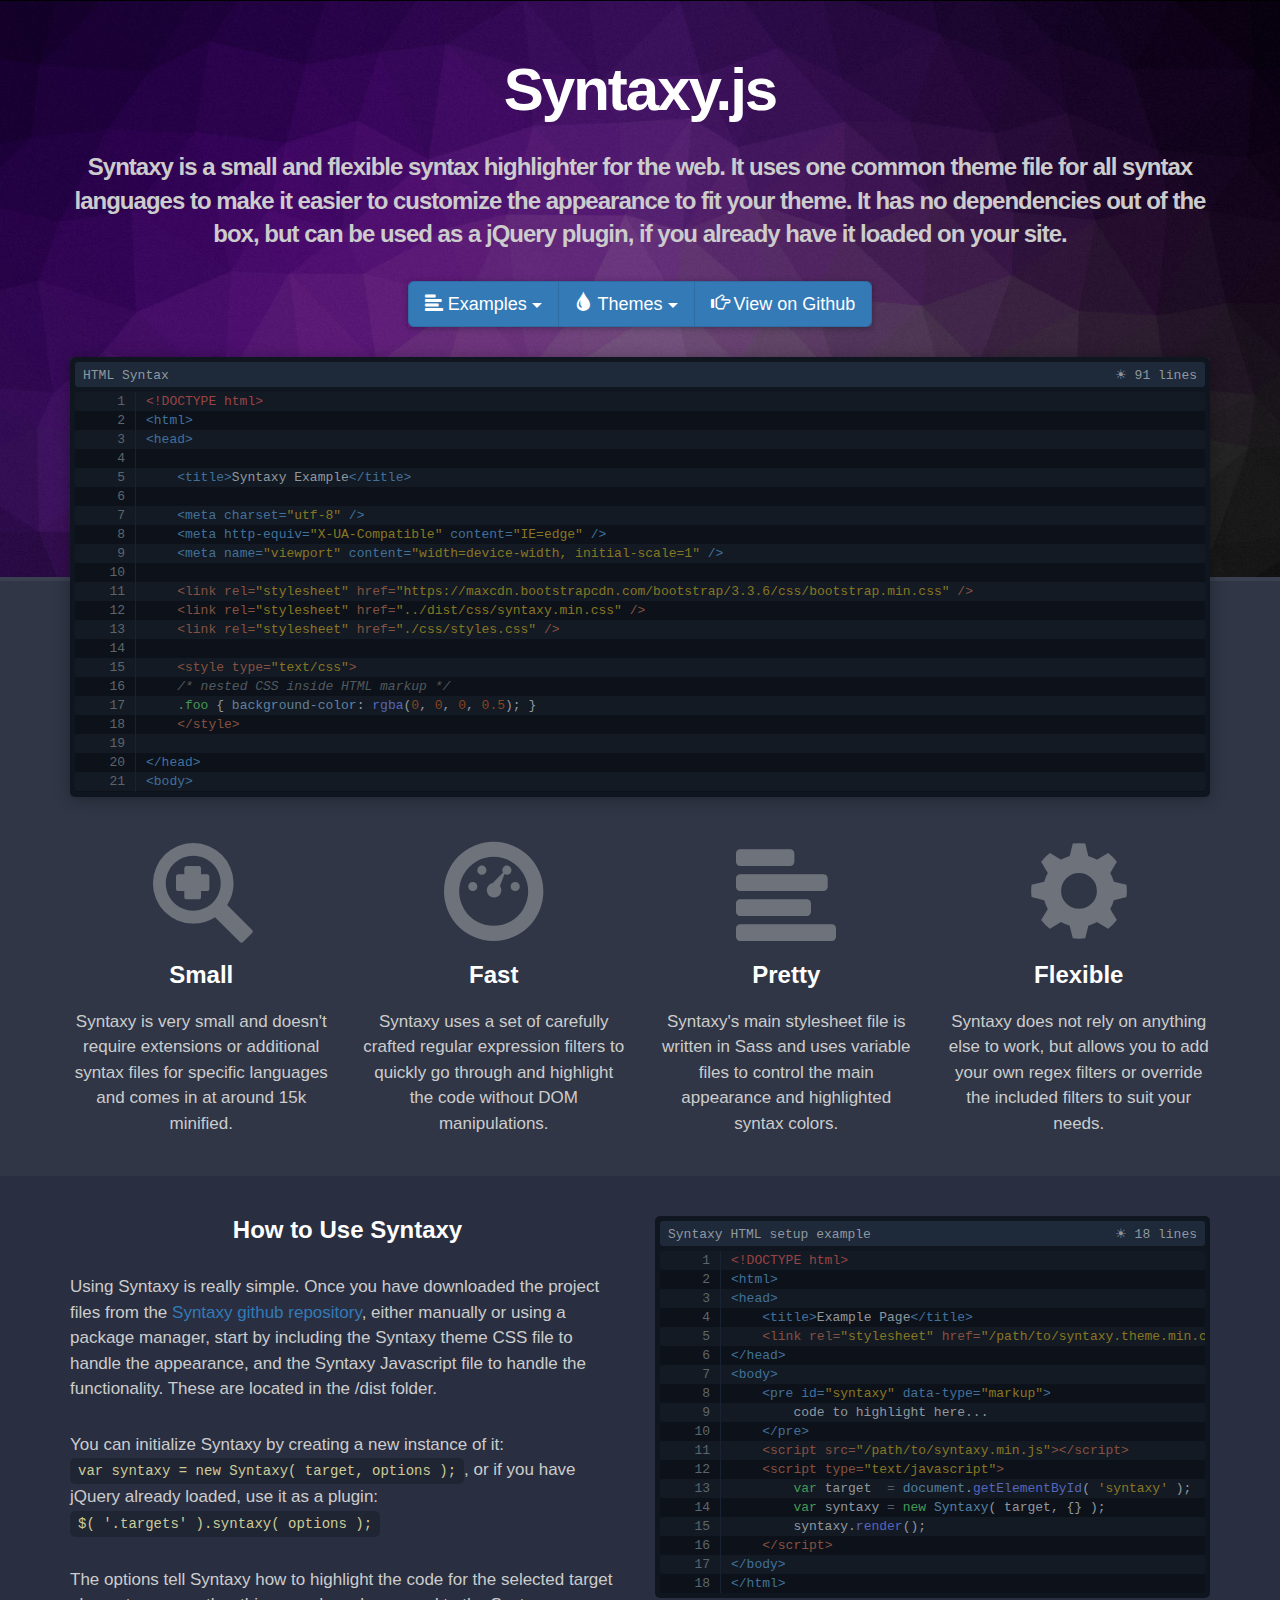
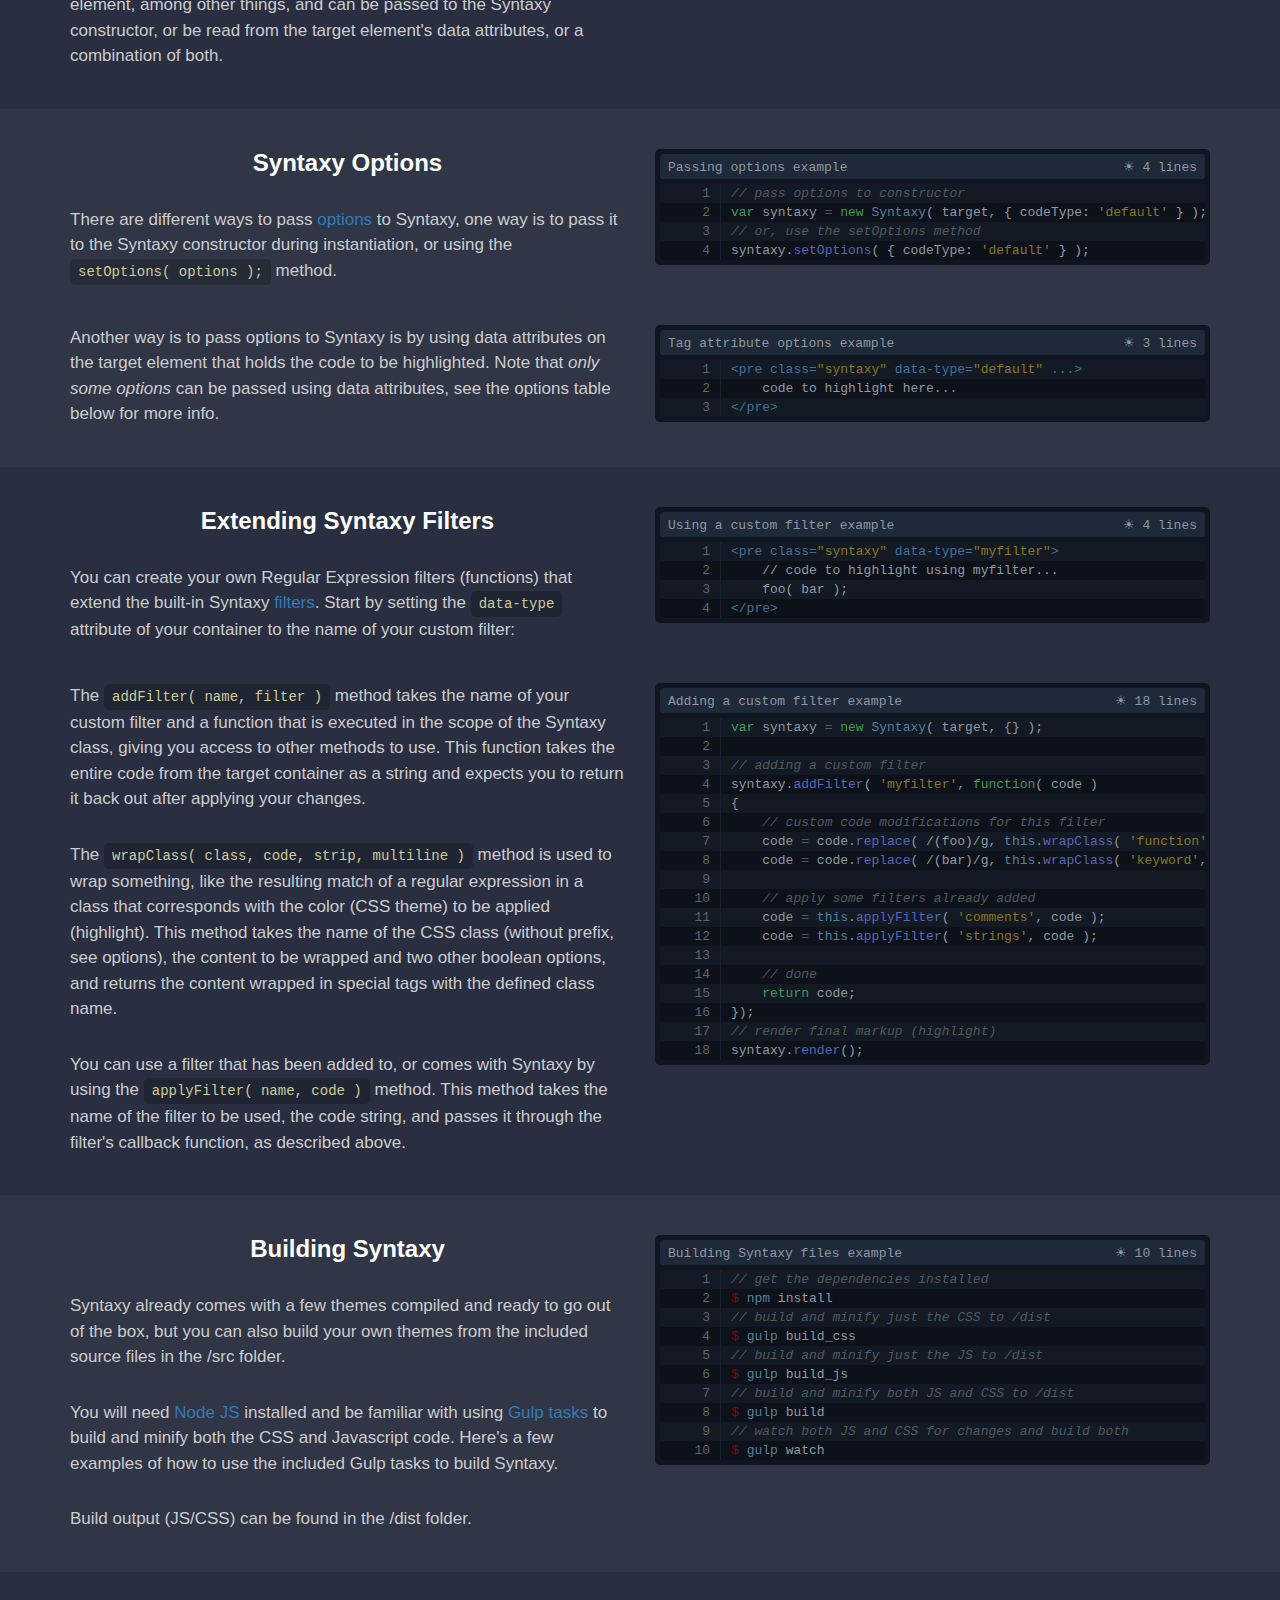
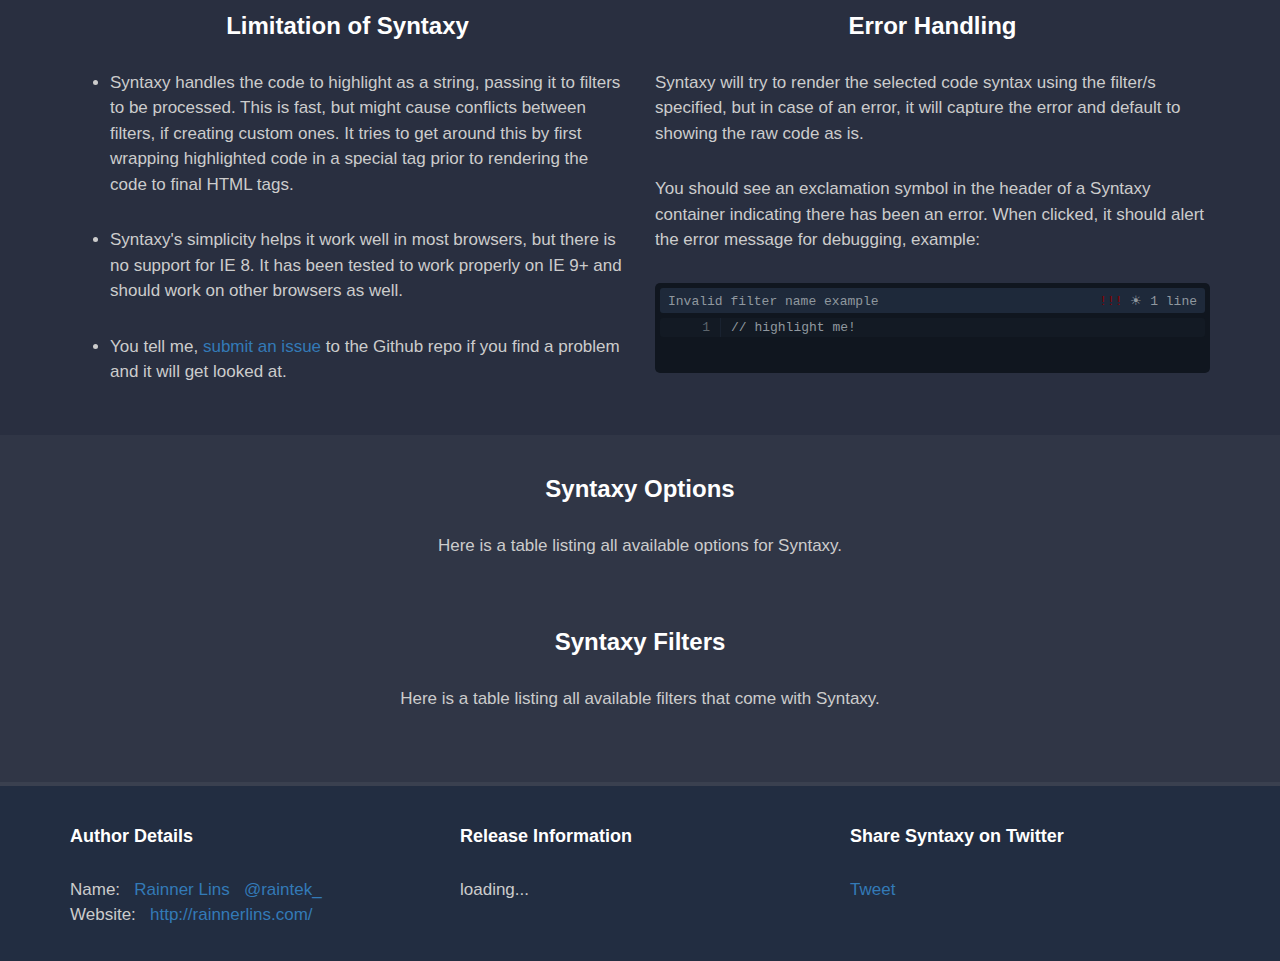
<file: resource/Syntaxy-js/Easy-Flexible-Syntax-Highlighting-Plugin-For-jQuery-Syntaxy-js/index.html>
<!DOCTYPE html>
<html>
<head>

    <title>Syntaxy Example</title>

    <meta charset="utf-8" />
    <meta http-equiv="X-UA-Compatible" content="IE=edge" />
    <meta name="viewport" content="width=device-width, initial-scale=1" />

    <link rel="stylesheet" href="https://maxcdn.bootstrapcdn.com/bootstrap/3.3.6/css/bootstrap.min.css" />
    <link rel="stylesheet" href="./dist/css/syntaxy.dark.min.css" id="syntaxy-theme-hook" />
    <link rel="stylesheet" href="./dist/css/styles.css" />

</head>
<body>

    <!-- begin section -->
    <header class="header-wrap">
        <div class="container text-center">

            <!-- intro headings -->
            <h1 class="push-down">Syntaxy.js</h1>
            <h3 class="push-down">
                Syntaxy is a small and flexible syntax highlighter for the web.
                It uses one common theme file for all syntax languages to make it easier to customize the appearance to fit your theme.
                It has no dependencies out of the box, but can be used as a jQuery plugin, if you already have it loaded on your site.
            </h3>

            <!-- action buttons group -->
            <div class="action-btns push-down shadow-small btn-group" role="group" aria-label="Syntaxy Examples, Themes and Downloads">
                <div class="btn-group" role="group">
                    <button type="button" class="btn btn-lg btn-primary dropdown-toggle" data-toggle="dropdown" aria-haspopup="true" aria-expanded="false">
                        <i class="glyphicon glyphicon-align-left"></i> Examples <span class="caret"></span>
                    </button>
                    <ul class="dropdown-menu">
                        <li><a class="examples" href="#" data-type="markup" data-syntax="html">HTML5+</a></li>
                        <li><a class="examples" href="#" data-type="default" data-syntax="javascript">Javascript</a></li>
                        <li><a class="examples" href="#" data-type="object" data-syntax="object">JS Object</a></li>
                        <li><a class="examples" href="#" data-type="object" data-syntax="json">JSON</a></li>
                        <li><a class="examples" href="#" data-type="default" data-syntax="php">PHP</a></li>
                        <li><a class="examples" href="#" data-type="default" data-syntax="ruby">Ruby</a></li>
                        <li><a class="examples" href="#" data-type="default" data-syntax="clike">C-Like</a></li>
                        <li><a class="examples" href="#" data-type="default" data-syntax="python">Python</a></li>
                        <li><a class="examples" href="#" data-type="shell" data-syntax="bash">Shell/Bash</a></li>
                        <li><a class="examples" href="#" data-type="style" data-syntax="sass">CSS/SASS</a></li>
                        <li><a class="examples" href="#" data-type="markup" data-syntax="xml">XML/RSS/SVG</a></li>
                        <li><a class="examples" href="#" data-type="sql" data-syntax="mysql">MySQL</a></li>
                    </ul>
                </div>
                <div class="btn-group" role="group">
                    <button type="button" class="btn btn-lg btn-primary dropdown-toggle" data-toggle="dropdown" aria-haspopup="true" aria-expanded="false">
                        <i class="glyphicon glyphicon-tint"></i> Themes <span class="caret"></span>
                    </button>
                    <ul class="dropdown-menu">
                        <li><a class="themes" href="#" data-theme="dark">Dark</a></li>
                        <li><a class="themes" href="#" data-theme="light">Light</a></li>
                        <li><a class="themes" href="#" data-theme="purple">Purple</a></li>
                    </ul>
                </div>
                <a class="btn btn-lg btn-primary" href="https://github.com/rainner/syntaxy-js">
                    <i class="glyphicon glyphicon-hand-right"></i> View on Github
                </a>
            </div>

        </div>

         <!-- main code preview -->
        <div class="container">
            <pre id="syntaxy-code"
                class="bg-dark shadow-big"
                data-title="Syntaxy examples"
                data-min-height="400px"
                data-max-height="400px"
                style="min-height: 400px;">
            </pre>
        </div>

    </header>

    <!-- begin section -->
    <section class="features-wrap bg-light border-top">
        <div class="container text-center">
            <div class="row text-center">
                <div class="col col-md-3">
                    <i class="glyphicon glyphicon-zoom-in"></i>
                    <h3 class="push-down text-center">Small</h3>
                    <p>Syntaxy is very small and doesn't require extensions or additional syntax files for specific languages and comes in at around 15k minified.</p>
                </div>
                <div class="col col-md-3">
                    <i class="glyphicon glyphicon-dashboard"></i>
                    <h3 class="push-down text-center">Fast</h3>
                    <p>Syntaxy uses a set of carefully crafted regular expression filters to quickly go through and highlight the code without DOM manipulations.</p>
                </div>
                <div class="col col-md-3">
                    <i class="glyphicon glyphicon-align-left"></i>
                    <h3 class="push-down text-center">Pretty</h3>
                    <p>Syntaxy's main stylesheet file is written in Sass and uses variable files to control the main appearance and highlighted syntax colors.</p>
                </div>
                <div class="col col-md-3">
                    <i class="glyphicon glyphicon-cog"></i>
                    <h3 class="push-down text-center">Flexible</h3>
                    <p>Syntaxy does not rely on anything else to work, but allows you to add your own regex filters or override the included filters to suit your needs.</p>
                </div>
            </div>
        </div>
    </section>

    <!-- begin section -->
    <section class="usage-wrap bg-dark">
        <div class="container">
            <div class="row">
                <div class="col col-md-6">
                    <h3 class="push-down text-center">How to Use Syntaxy</h3>
                    <p>
                        Using Syntaxy is really simple. Once you have downloaded the project files
                        from the <a href="https://github.com/rainner/syntaxy-js">Syntaxy github repository</a>, either manually or using a package manager,
                        start by including the Syntaxy theme CSS file to handle the appearance, and the
                        Syntaxy Javascript file to handle the functionality. These are located in the /dist folder.
                    </p>
                    <p>
                        You can initialize Syntaxy by creating a new instance of it: <span class="bg-inline text-code">var syntaxy = new Syntaxy( target, options );</span>,
                        or if you have jQuery already loaded, use it as a plugin: <span class="bg-inline text-code">$( '.targets' ).syntaxy( options );</span>
                    </p>
                    <p>
                        The options tell Syntaxy how to highlight the code for the selected target element,
                        among other things, and can be passed to the Syntaxy constructor, or be read from the target element's data attributes,
                        or a combination of both.
                    </p>
                </div>
                <div class="col col-md-6">
                    <pre class="syntaxy" data-title="Syntaxy HTML setup example" data-type="markup">
                        &lt;!DOCTYPE html>
                        &lt;html>
                        &lt;head>
                            &lt;title>Example Page&lt;/title>
                            &lt;link rel="stylesheet" href="/path/to/syntaxy.theme.min.css" />
                        &lt;/head>
                        &lt;body>
                            &lt;pre id="syntaxy" data-type="markup">
                                code to highlight here...
                            &lt;/pre>
                            &lt;script src="/path/to/syntaxy.min.js">&lt;/script>
                            &lt;script type="text/javascript">
                                var target  = document.getElementById( 'syntaxy' );
                                var syntaxy = new Syntaxy( target, {} );
                                syntaxy.render();
                            &lt;/script>
                        &lt;/body>
                        &lt;/html>
                    </pre>
                </div>
            </div>
        </div>
    </section>

    <!-- begin section -->
    <section class="options-wrap bg-light">
        <div class="container">
            <div class="row">
                <div class="col col-md-6">
                    <h3 class="push-down text-center">Syntaxy Options</h3>
                    <p>
                        There are different ways to pass <a href="#" data-scroll="#options-row">options</a>
                        to Syntaxy, one way is to pass it to the Syntaxy constructor during instantiation,
                        or using the <span class="bg-inline text-code">setOptions( options );</span>
                        method.
                    </p>
                </div>
                <div class="col col-md-6">
                    <pre class="syntaxy" data-type="default" data-title="Passing options example" data-min-height="50px">
                        // pass options to constructor
                        var syntaxy = new Syntaxy( target, { codeType: 'default' } );
                        // or, use the setOptions method
                        syntaxy.setOptions( { codeType: 'default' } );
                    </pre>
                </div>
            </div>
            <div class="row">
                <div class="col col-md-6">
                    <p>
                        Another way is to pass options to Syntaxy is by using data attributes
                        on the target element that holds the code to be highlighted.
                        Note that <i>only some options</i> can be passed using data attributes,
                        see the options table below for more info.
                    </p>
                </div>
                <div class="col col-md-6">
                    <pre class="syntaxy" data-type="markup" data-title="Tag attribute options example" data-min-height="50px">
                        &lt;pre class="syntaxy" data-type="default" ...>
                            code to highlight here...
                        &lt;/pre>
                    </pre>
                </div>
            </div>
        </div>
    </section>

    <!-- begin section -->
    <section class="extend-wrap bg-dark">
        <div class="container">
            <div class="row">
                <div class="col col-md-6">
                    <h3 class="push-down text-center">Extending Syntaxy Filters</h3>
                    <p>
                        You can create your own Regular Expression filters (functions) that extend the built-in
                        Syntaxy <a href="#" data-scroll="#filters-row">filters</a>.
                        Start by setting the <span class="bg-inline text-code">data-type</span>
                        attribute of your container to the name of your custom filter:
                    </p>
                </div>
                <div class="col col-md-6">
                    <pre class="syntaxy" data-type="markup" data-title="Using a custom filter example" data-min-height="50px">
                        &lt;pre class="syntaxy" data-type="myfilter">
                            // code to highlight using myfilter...
                            foo( bar );
                        &lt;/pre>
                    </pre>
                </div>
            </div>
            <div class="row">
                <div class="col col-md-6">
                    <p>
                        The <span class="bg-inline text-code">addFilter( name, filter )</span>
                        method takes the name of your custom filter and a function that is executed
                        in the scope of the Syntaxy class, giving you access to other methods to use.
                        This function takes the entire code from the target container as a string and
                        expects you to return it back out after applying your changes.
                    </p>
                    <p>
                        The <span class="bg-inline text-code">wrapClass( class, code, strip, multiline )</span> method is used
                        to wrap something, like the resulting match of a regular expression in a class that
                        corresponds with the color (CSS theme) to be applied (highlight).
                        This method takes the name of the CSS class (without prefix, see options),
                        the content to be wrapped and two other boolean options, and
                        returns the content wrapped in special tags with the defined class name.
                    </p>
                    <p>
                        You can use a filter that has been added to, or comes with Syntaxy by using the
                        <span class="bg-inline text-code">applyFilter( name, code )</span> method.
                        This method takes the name of the filter to be used, the code string,
                        and passes it through the filter's callback function, as described above.
                    </p>
                </div>
                <div class="col col-md-6">
                    <pre class="syntaxy" data-type="default" data-title="Adding a custom filter example">
                        var syntaxy = new Syntaxy( target, {} );

                        // adding a custom filter
                        syntaxy.addFilter( 'myfilter', function( code )
                        {
                            // custom code modifications for this filter
                            code = code.replace( /(foo)/g, this.wrapClass( 'function', '$1' ) );
                            code = code.replace( /(bar)/g, this.wrapClass( 'keyword', '$1' ) );

                            // apply some filters already added
                            code = this.applyFilter( 'comments', code );
                            code = this.applyFilter( 'strings', code );

                            // done
                            return code;
                        });
                        // render final markup (highlight)
                        syntaxy.render();
                    </pre>
                </div>
            </div>
        </div>
    </section>

    <!-- begin section -->
    <section class="build-wrap bg-light">
        <div class="container">
            <div class="row">
                <div class="col col-md-6">
                    <h3 class="push-down text-center">Building Syntaxy</h3>
                    <p>
                        Syntaxy already comes with a few themes compiled and ready to go out of the box,
                        but you can also build your own themes from the included source files in the /src folder.
                    </p>
                    <p>
                        You will need <a href="https://nodejs.org/en/">Node JS</a> installed and be familiar with using
                        <a href="http://gulpjs.com/">Gulp tasks</a> to build and minify both the CSS and Javascript code.
                        Here's a few examples of how to use the included Gulp tasks to build Syntaxy.
                    </p>
                    <p>
                        Build output (JS/CSS) can be found in the /dist folder.
                    </p>
                </div>
                <div class="col col-md-6">
                    <pre class="syntaxy" data-type="terminal" data-title="Building Syntaxy files example">
                        // get the dependencies installed
                        $ npm install
                        // build and minify just the CSS to /dist
                        $ gulp build_css
                        // build and minify just the JS to /dist
                        $ gulp build_js
                        // build and minify both JS and CSS to /dist
                        $ gulp build
                        // watch both JS and CSS for changes and build both
                        $ gulp watch
                    </pre>
                </div>
            </div>
        </div>
    </section>

    <!-- begin section -->
    <section class="limits-wrap bg-dark">
        <div class="container">
            <div class="row">
                <div class="col col-md-6">
                    <h3 class="push-down text-center">Limitation of Syntaxy</h3>
                    <ul>
                        <li>
                            Syntaxy handles the code to highlight as a string, passing it to filters to be processed.
                            This is fast, but might cause conflicts between filters, if creating custom ones.
                            It tries to get around this by first wrapping highlighted code in a special tag prior to
                            rendering the code to final HTML tags.
                        </li>
                        <li>
                            Syntaxy's simplicity helps it work well in most browsers, but there is no support for IE 8.
                            It has been tested to work properly on IE 9+ and should work on other browsers as well.
                        </li>
                        <li>
                            You tell me, <a href="https://github.com/rainner/syntaxy-js/issues">submit an issue</a>
                            to the Github repo if you find a problem and it will get looked at.
                        </li>
                    </ul>
                </div>
                <div class="col col-md-6">
                    <h3 class="push-down text-center">Error Handling</h3>
                    <p>
                        Syntaxy will try to render the selected code syntax using the filter/s specified,
                        but in case of an error, it will capture the error and default to showing the raw code as is.
                    </p>
                    <p>
                        You should see an exclamation symbol in the header of a Syntaxy container indicating there has been an error.
                        When clicked, it should alert the error message for debugging, example:
                    </p>
                    <p></p>
                    <pre class="syntaxy" data-type="foobar" data-min-height="50px" data-title="Invalid filter name example">
                        // highlight me!
                    </pre>
                </div>
            </div>
        </div>
    </section>

    <!-- begin section -->
    <section class="tech-wrap bg-light border-bottom">
        <div class="container">
            <div class="row" id="options-row">
                <div class="col col-md-12">
                    <div class="push-down text-center">
                        <h3 class="push-down">Syntaxy Options</h3>
                        <p>Here is a table listing all available options for Syntaxy.</p>
                    </div>
                    <div class="bg-dark round">
                        <table id="options-tb" width="100%" cellspacing="0" cellpadding="0" border="0"></table>
                    </div>
                </div>
            </div>
            <div class="row" id="filters-row">
                <div class="col col-md-12">
                    <div class="push-down text-center">
                        <h3 class="push-down">Syntaxy Filters</h3>
                        <p>Here is a table listing all available filters that come with Syntaxy.</p>
                    </div>
                    <div class="bg-dark round">
                        <table id="filters-tb" width="100%" cellspacing="0" cellpadding="0" border="0"></table>
                    </div>
                </div>
            </div>
        </div>
    </section>

    <!-- begin section -->
    <footer class="footer-wrap">
        <div class="container">
            <div class="row">
                <div class="col col-md-4">
                    <h4 class="push-down">Author Details</h4>
                    <p>
                        Name: &nbsp; <a target="_blank" href="https://github.com/rainner">Rainner Lins</a> &nbsp;
                        <a target="_blank" href="https://www.twitter.com/raintek_">@raintek_</a><br />
                        Website: &nbsp; <a target="_blank" href="http://rainnerlins.com/">http://rainnerlins.com/</a>
                    </p>
                </div>
                <div class="col col-md-4">
                    <h4 class="push-down">Release Information</h4>
                    <p id="repo-release-wrap">loading...</p>
                </div>
                <div class="col col-md-4">
                    <h4 class="push-down">Share Syntaxy on Twitter</h4>
                    <p>
                        <a href="https://twitter.com/share"
                            class="twitter-share-button"
                            data-text="Check out #Syntaxy. A Lightweight Syntax Highlighter for web pages built with #Javascript and #CSS."
                            data-count="horizontal"
                            data-via="raintek_">
                            Tweet
                        </a>
                    </p>
                </div>
            </div>
        </div>
    </footer>

    <!-- scripts -->
    <script src="https://code.jquery.com/jquery-2.2.4.min.js"></script>
    <script src="https://maxcdn.bootstrapcdn.com/bootstrap/3.3.6/js/bootstrap.min.js"></script>
    <script src="https://platform.twitter.com/widgets.js"></script>
    <script src="./dist/js/syntaxy.min.js"></script>
    <script src="./dist/js/js-cookie.js"></script>
    <script src="./dist/js/scripts.js"></script>

</body>
</html>
</file>
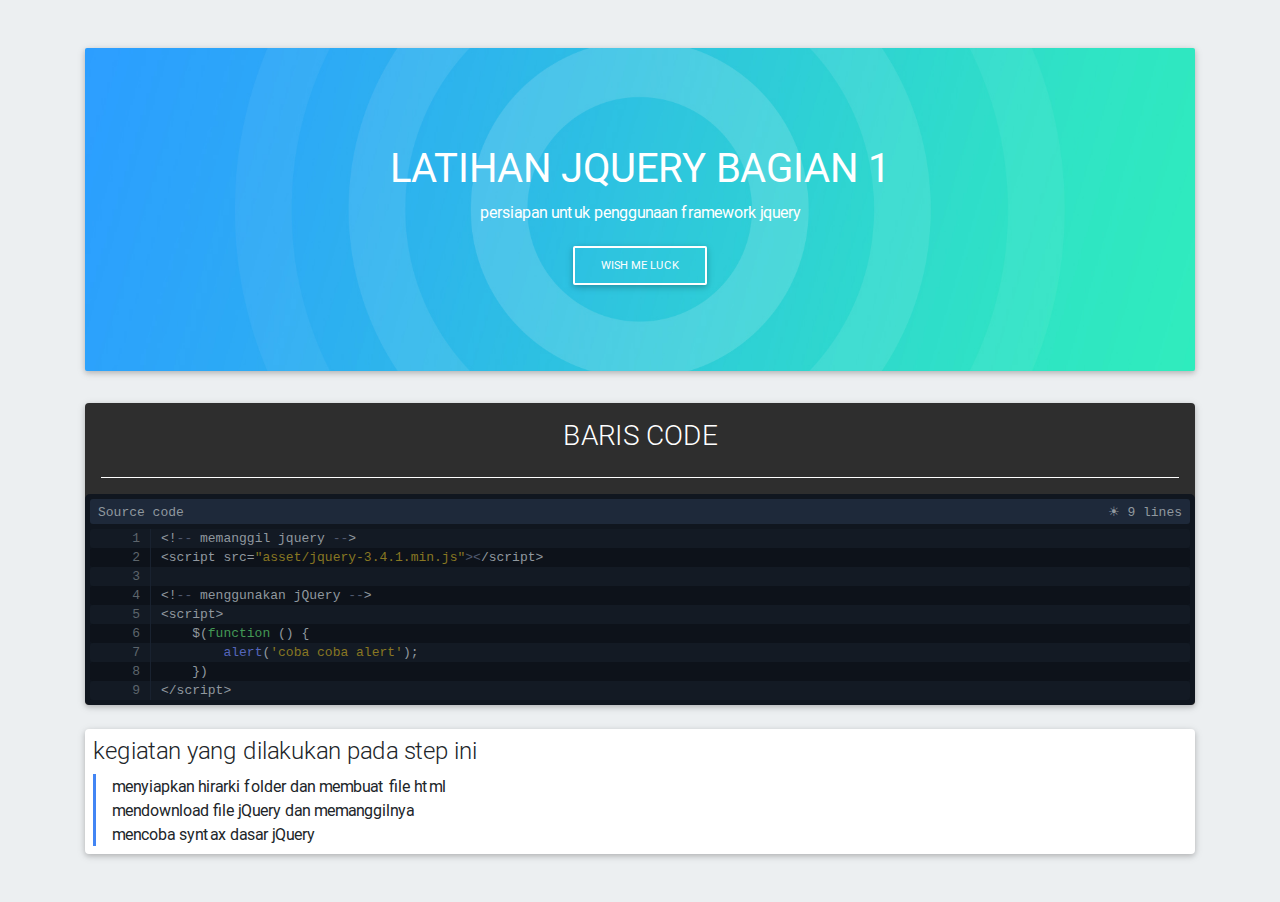
<file: 1.pemanggilan.html>
<!DOCTYPE html>
<html lang="en">

<head>
    <meta charset="UTF-8">
    <meta name="viewport" content="width=device-width, initial-scale=1.0">
    <meta http-equiv="X-UA-Compatible" content="ie=edge">
    <title>Latihan jQuery bagian 1</title>
    <!-- bootsrap -->
    <link rel="stylesheet" href="asset/css/bootstrap.min.css">
    <!-- material design bootstrap -->
    <link rel="stylesheet" href="asset/css/mdb.min.css">
    <link rel="stylesheet" href="asset/css/mdb.lite.min.css">
    <!-- plugin syntaxy -->
    <link rel="stylesheet" href="asset/css/syntaxy.dark.min.css">
    <!-- optional style -->
    <link rel="stylesheet" href="style.css">
    <!-- jQuery -->
    <script src="asset/jquery-3.4.1.min.js"></script>
</head>

<body class="blue-grey lighten-5">
    <div class="container mt-5">
        <section id="header" class="jumbotron card card-image">
            <div class="text-white text-center py-3 px-3">
                <h2 class="card-title h1-responsive pt-3 mb-2 font-bold">
                    <strong>LATIHAN JQUERY BAGIAN 1</strong>
                </h2>
                <p class="mx-3 mb-3">persiapan untuk penggunaan framework jquery</p>
                <a href="#" class="btn btn-outline-white btn-md"><i class="fas fa-clone left"></i> Wish me luck</a>
            </div>
        </section>
        <section id="main">
            <div class="card elegant-color white-text rounded-top">
                <h3 class="white-text text-center px-2 mt-3">BARIS CODE</h3>
                <hr class="hr-light mx-3">
                <pre id="codebox" data-type="default">
                    <!-- memanggil jquery -->
                    <script src="asset/jquery-3.4.1.min.js"></script>
                    
                    <!-- menggunakan jQuery -->
                    <script> 
                        $(function () { 
                            alert('coba coba alert');
                        })
                    </script>
                </pre>
            </div>
        </section>
        <section id="description" class="card mb-5 mt-4 px-2 py-2">
            <h4>kegiatan yang dilakukan pada step ini</h4>
            <div class="bloquote bq-primary pl-3">
                menyiapkan hirarki folder dan membuat file html <br>
                mendownload file jQuery dan memanggilnya <br>
                mencoba syntax dasar jQuery
            </div>
        </section>
    </div>

    <script src="asset/js/syntaxy.min.js"></script>
    <script src="asset/js/mdb.min.js"></script>
    <script src="asset/js/mdb.lite.min.js"></script>
    <script src="asset/js/bootstrap.min.js"></script>
    <script>
        $(document).ready(function () {
            $('#codebox').syntaxy();
        })
    </script>
</body>

</html>
</file>
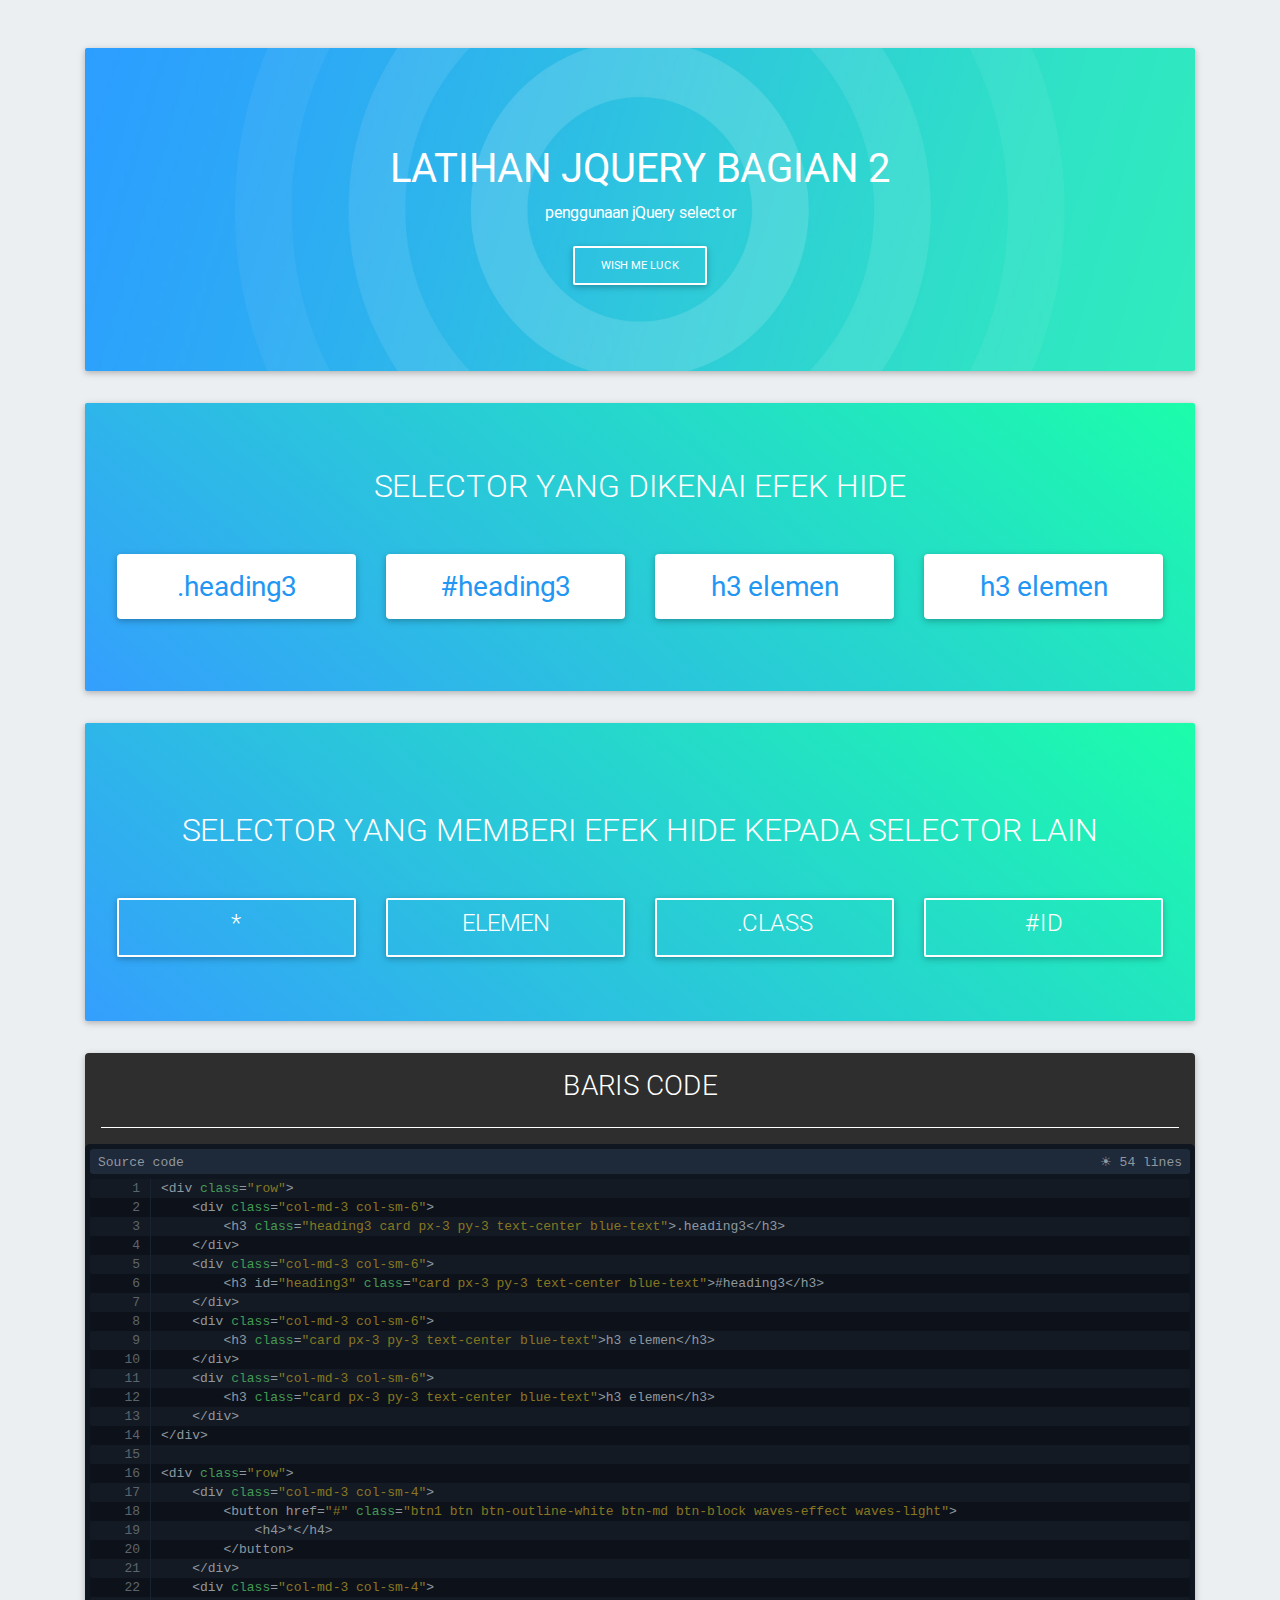
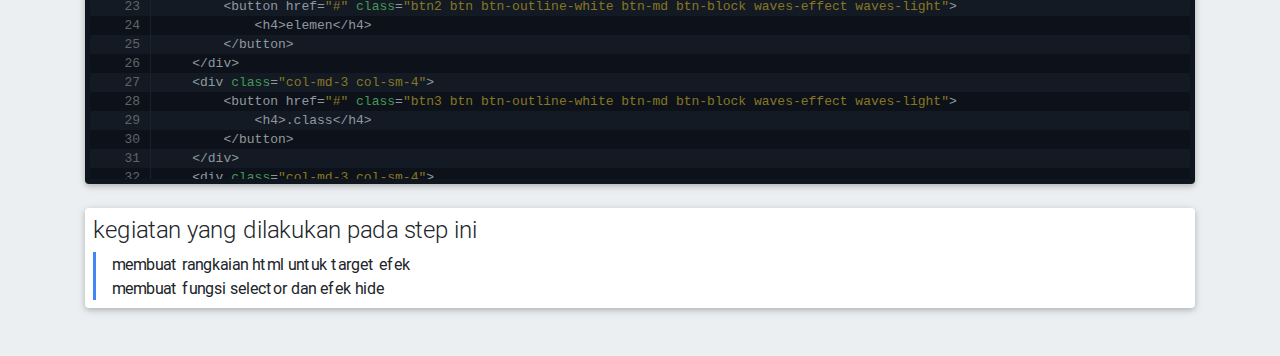
<file: 2.selector.html>
<!DOCTYPE html>
<html lang="en">

<head>
    <meta charset="UTF-8">
    <meta name="viewport" content="width=device-width, initial-scale=1.0">
    <meta http-equiv="X-UA-Compatible" content="ie=edge">
    <title>Latihan jQuery bagian 2</title>
    <!-- bootsrap -->
    <link rel="stylesheet" href="asset/css/bootstrap.min.css">
    <!-- material design bootstrap -->
    <link rel="stylesheet" href="asset/css/mdb.min.css">
    <link rel="stylesheet" href="asset/css/mdb.lite.min.css">
    <!-- plugin syntaxy -->
    <link rel="stylesheet" href="asset/css/syntaxy.dark.min.css">
    <!-- optional style -->
    <link rel="stylesheet" href="style.css">
    <!-- jQuery -->
    <script src="asset/jquery-3.4.1.min.js"></script>
</head>

<body class="blue-grey lighten-5">
    <div class="container mt-5">
        <section id="header" class="jumbotron card card-image">
            <div class="text-white text-center py-3 px-3">
                <h2 class="card-title h1-responsive pt-3 mb-2 font-bold">
                    <strong>LATIHAN JQUERY BAGIAN 2</strong>
                </h2>
                <p class="hide mx-3 mb-3">penggunaan jQuery selector</p>
                <button href="#" class="btn btn-outline-white btn-md"><i class="fas fa-clone left"></i> Wish me
                    luck</button>
            </div>
        </section>
        <section id="main">
            <div class="jumbotron card aqua-gradient-rgba white-text">
                <h2 class="text-center mb-5">SELECTOR YANG DIKENAI EFEK HIDE</h2>
                <div class="row">
                    <div class="col-md-3 col-sm-6">
                        <h3 class="heading3 card px-3 py-3 text-center blue-text">.heading3</h3>
                    </div>
                    <div class="col-md-3 col-sm-6">
                        <h3 id="heading3" class="card px-3 py-3 text-center blue-text">#heading3</h3>
                    </div>
                    <div class="col-md-3 col-sm-6">
                        <h3 class="card px-3 py-3 text-center blue-text">h3 elemen</h3>
                    </div>
                    <div class="col-md-3 col-sm-6">
                        <h3 class="card px-3 py-3 text-center blue-text">h3 elemen</h3>
                    </div>
                </div>
            </div>
            <div class="jumbotron card aqua-gradient-rgba white-text">
                <h2 class="text-center mt-4 mb-5">SELECTOR YANG MEMBERI EFEK HIDE KEPADA SELECTOR LAIN</h2>
                <div class="row">
                    <div class="col-md-3 col-sm-4">
                        <button href="#" class="btn1 btn btn-outline-white btn-md btn-block">
                            <h4>*</h4>
                        </button>
                    </div>
                    <div class="col-md-3 col-sm-4">
                        <button href="#" class="btn2 btn btn-outline-white btn-md btn-block">
                            <h4>elemen</h4>
                        </button>
                    </div>
                    <div class="col-md-3 col-sm-4">
                        <button href="#" class="btn3 btn btn-outline-white btn-md btn-block">
                            <h4>.class</h4>
                        </button>
                    </div>
                    <div class="col-md-3 col-sm-4">
                        <button href="#" class="btn4 btn btn-outline-white btn-md btn-block">
                            <h4>#id</h4>
                        </button>
                    </div>
                </div>
            </div>
            <div class="card elegant-color white-text rounded-top">
                <h3 class="white-text text-center px-2 mt-3">BARIS CODE</h3>
                <hr class="hr-light mx-3">
                <pre id="codebox" data-type="default">
                    <div class="row">
                        <div class="col-md-3 col-sm-6">
                            <h3 class="heading3 card px-3 py-3 text-center blue-text">.heading3</h3>
                        </div>
                        <div class="col-md-3 col-sm-6">
                            <h3 id="heading3" class="card px-3 py-3 text-center blue-text">#heading3</h3>
                        </div>
                        <div class="col-md-3 col-sm-6">
                            <h3 class="card px-3 py-3 text-center blue-text">h3 elemen</h3>
                        </div>
                        <div class="col-md-3 col-sm-6">
                            <h3 class="card px-3 py-3 text-center blue-text">h3 elemen</h3>
                        </div>
                    </div>

                    <div class="row">
                        <div class="col-md-3 col-sm-4">
                            <button href="#" class="btn1 btn btn-outline-white btn-md btn-block">
                                <h4>*</h4>
                            </button>
                        </div>
                        <div class="col-md-3 col-sm-4">
                            <button href="#" class="btn2 btn btn-outline-white btn-md btn-block">
                                <h4>elemen</h4>
                            </button>
                        </div>
                        <div class="col-md-3 col-sm-4">
                            <button href="#" class="btn3 btn btn-outline-white btn-md btn-block">
                                <h4>.class</h4>
                            </button>
                        </div>
                        <div class="col-md-3 col-sm-4">
                            <button href="#" class="btn4 btn btn-outline-white btn-md btn-block">
                                <h4>#id</h4>
                            </button>
                        </div>
                    </div>

                    <script> 
                        $(function () { 
                            $('.btn1').click(function(){
                                $('*').hide();
                            })
                            $('.btn2').click(function(){
                                $('h3').hide();
                            })
                            $('.btn3').click(function(){
                                $('.heading3').hide();
                            })
                            $('.btn4').click(function(){
                                $('#heading3').hide();
                            })
                        })
                    </script>
                </pre>
            </div>
        </section>
        <section id="description" class="card mb-5 mt-4 px-2 py-2">
            <h4>kegiatan yang dilakukan pada step ini</h4>
            <div class="bloquote bq-primary pl-3">
                membuat rangkaian html untuk target efek <br>
                membuat fungsi selector dan efek hide <br>
            </div>
        </section>
    </div>

    <script src="asset/js/syntaxy.min.js"></script>
    <script src="asset/js/mdb.min.js"></script>
    <script src="asset/js/mdb.lite.min.js"></script>
    <script src="asset/js/bootstrap.min.js"></script>
    <script>
        $(document).ready(function () {
            $('#codebox').syntaxy();
        })
    </script>
</body>

</html>
</file>
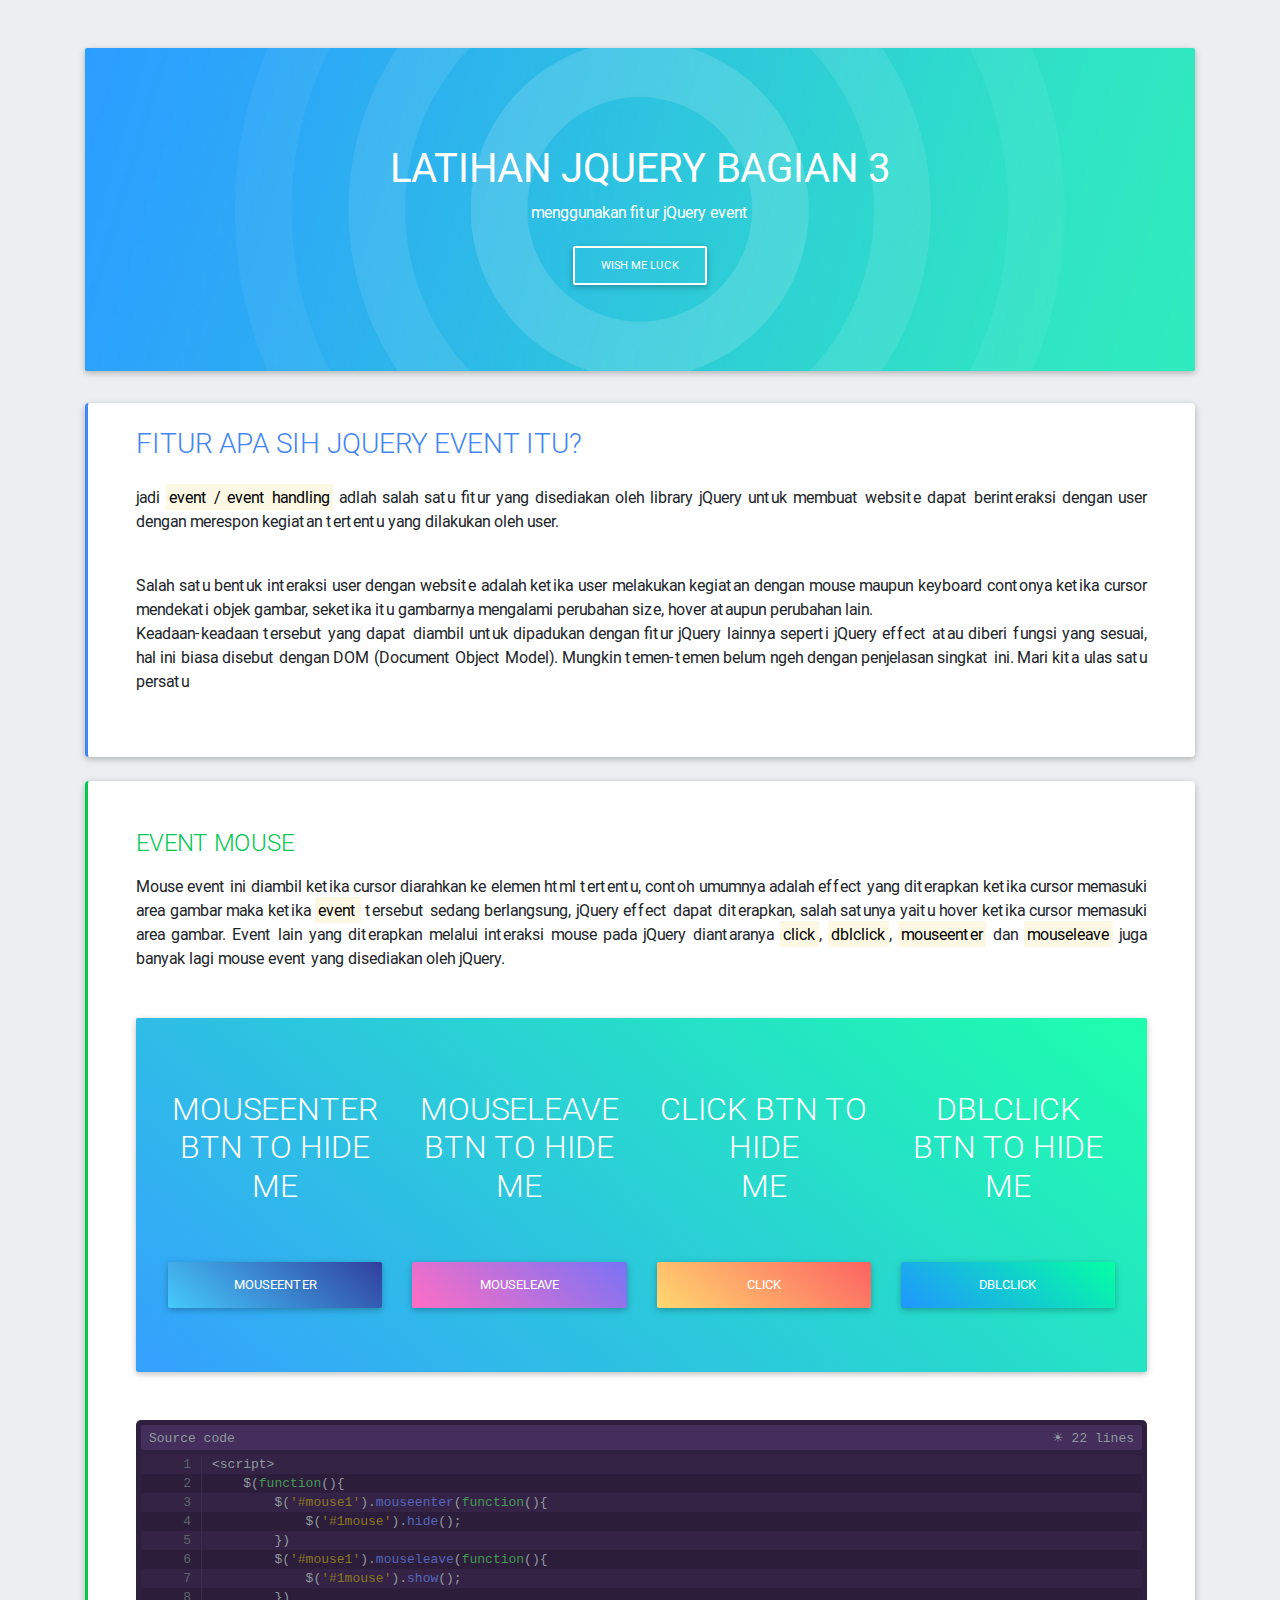
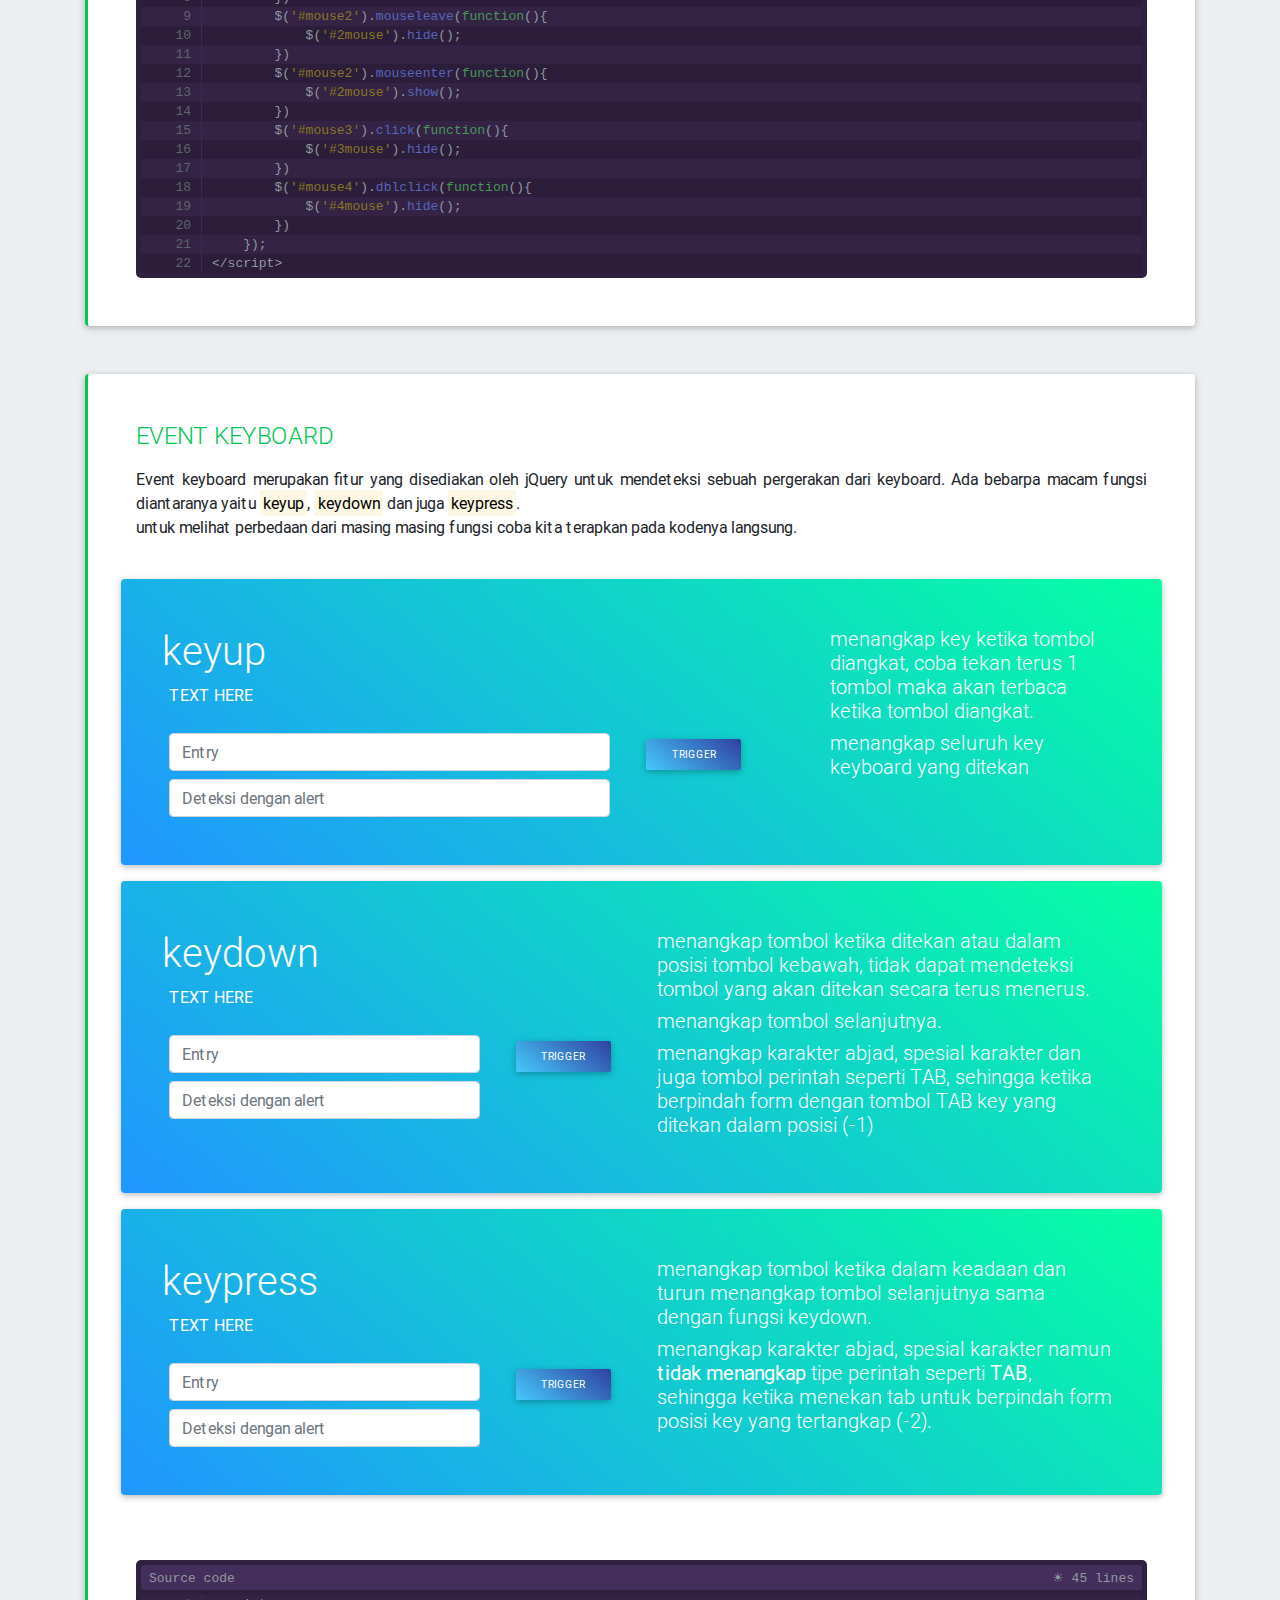
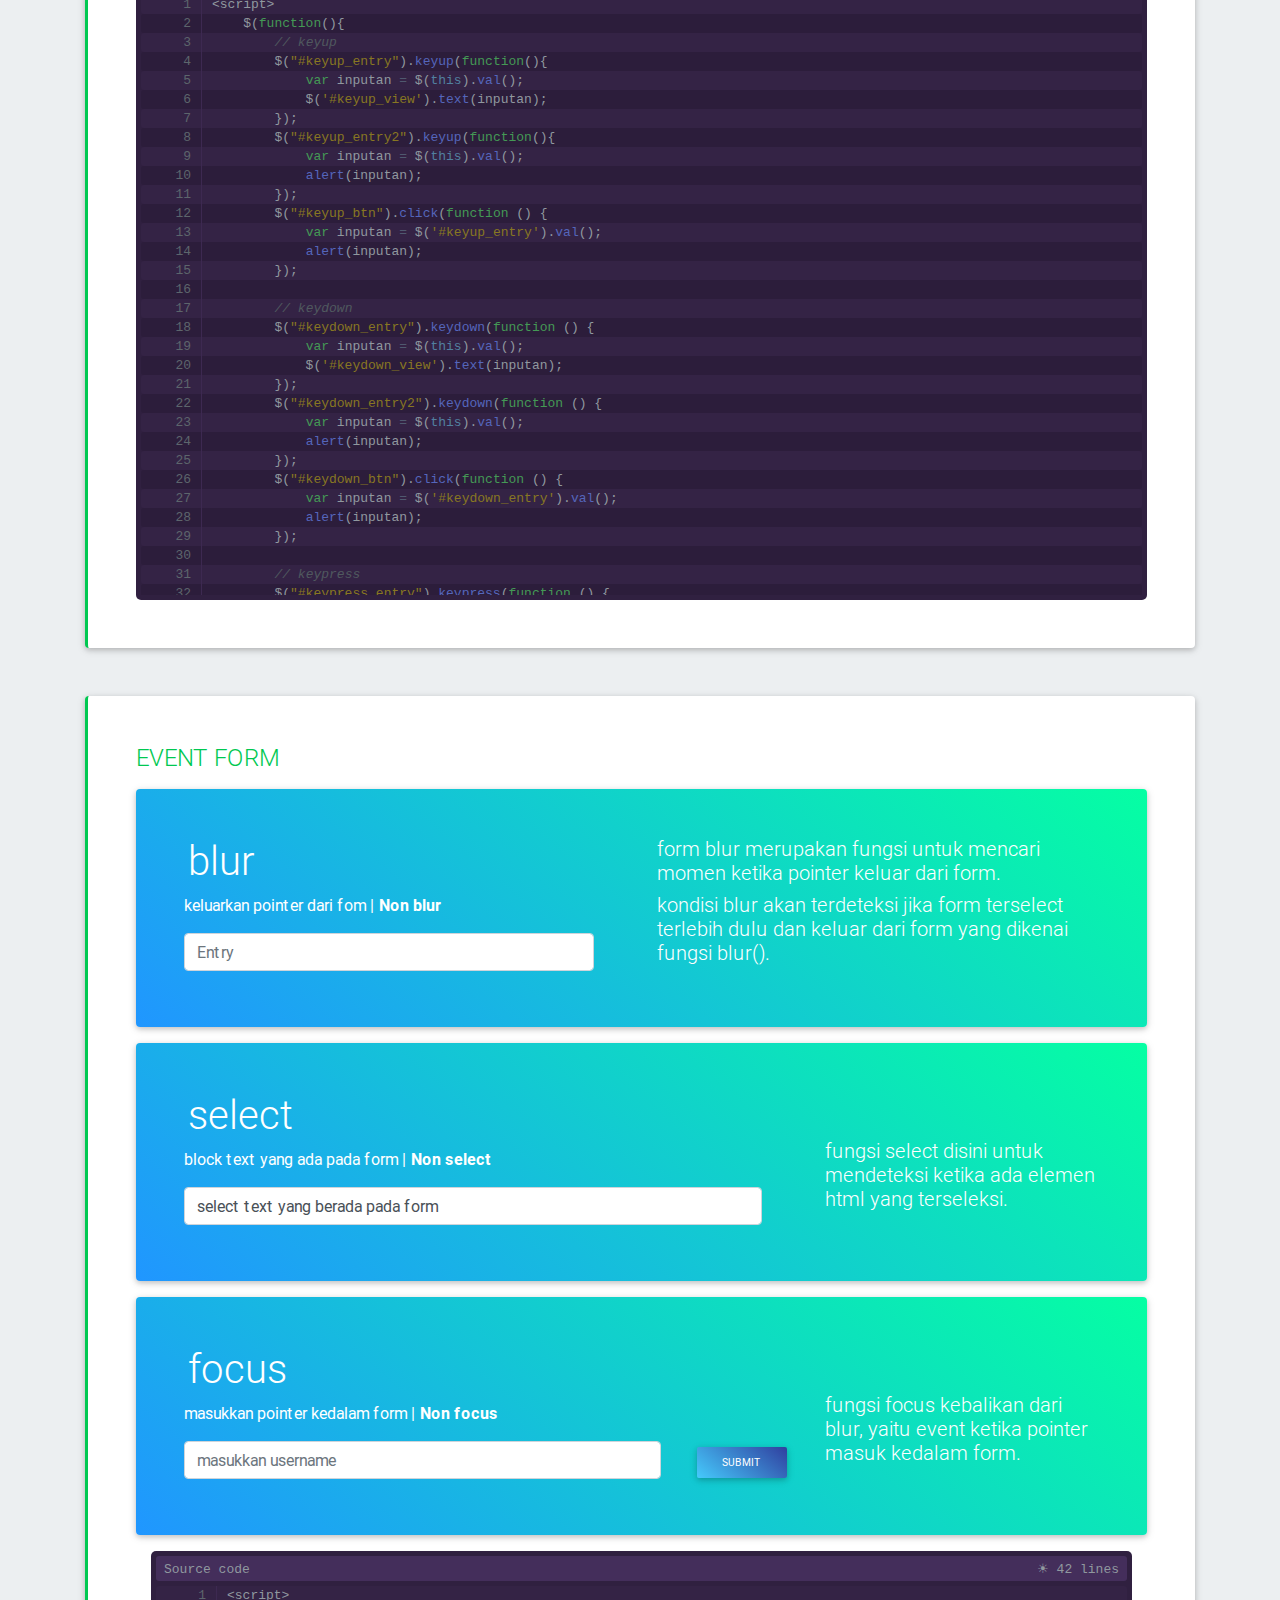
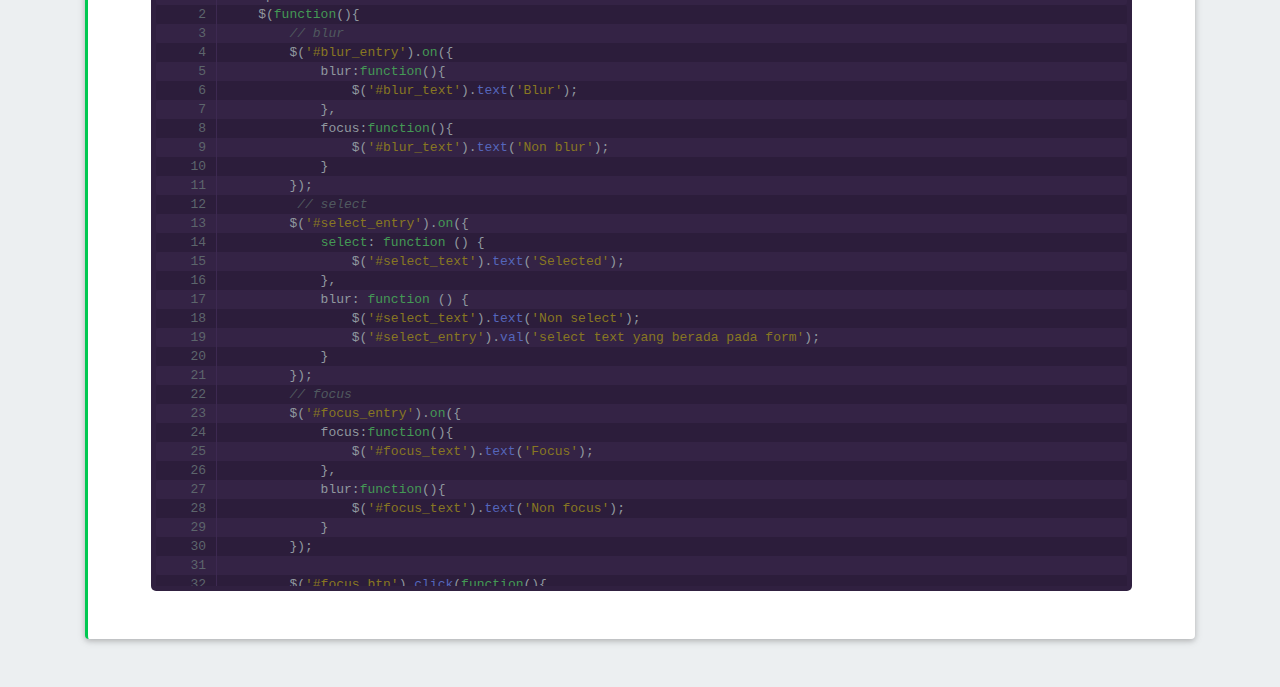
<file: 3.event.html>
<!DOCTYPE html>
<html lang="en">

<head>
    <meta charset="UTF-8">
    <meta name="viewport" content="width=device-width, initial-scale=1.0">
    <meta http-equiv="X-UA-Compatible" content="ie=edge">
    <title>Latihan jQuery bagian 3</title>
    <!-- bootsrap -->
    <link rel="stylesheet" href="asset/css/bootstrap.min.css">
    <!-- material design bootstrap -->
    <link rel="stylesheet" href="asset/css/mdb.min.css">
    <link rel="stylesheet" href="asset/css/mdb.lite.min.css">
    <!-- plugin syntaxy -->
    <link rel="stylesheet" href="asset/css/syntaxy.purple.min.css">
    <!-- optional style -->
    <link rel="stylesheet" href="style.css">
    <!-- jQuery -->
    <script src="asset/jquery-3.4.1.min.js"></script>
</head>

<body class="blue-grey lighten-5">
    <div class="container mt-5">
        <section id="header" class="jumbotron card card-image">
            <div class="text-white text-center py-3 px-3">
                <h2 class="card-title h1-responsive pt-3 mb-2 font-bold">
                    <strong>LATIHAN JQUERY BAGIAN 3</strong>
                </h2>
                <p class="mx-3 mb-3">menggunakan fitur jQuery event</p>
                <a href="#" class="btn btn-outline-white btn-md"><i class="fas fa-clone left"></i> Wish me luck</a>
            </div>
        </section>
        <section id="main">
            <!-- desc -->
            <div class="card bloquote bq-primary px-5 py-4 mb-4 brown-tex text-justify">
                <h3 class="bq-title mb-4">FITUR APA SIH JQUERY EVENT ITU?</h3>
                <p>jadi <mark>event / event handling</mark> adlah salah satu fitur yang disediakan oleh library jQuery
                    untuk membuat website dapat berinteraksi dengan user dengan merespon kegiatan tertentu yang
                    dilakukan oleh user.</p>
                <br>
                <p>Salah satu bentuk interaksi user dengan website adalah ketika user melakukan kegiatan dengan mouse
                    maupun keyboard contonya ketika cursor mendekati objek gambar, seketika itu gambarnya mengalami
                    perubahan size, hover ataupun perubahan lain. <br>
                    Keadaan-keadaan tersebut yang dapat diambil untuk dipadukan dengan fitur jQuery lainnya seperti
                    jQuery effect atau diberi fungsi yang sesuai, hal ini biasa disebut dengan DOM (Document Object
                    Model).
                    Mungkin temen-temen belum ngeh dengan penjelasan singkat ini. Mari kita ulas satu persatu
                </p><br>
            </div>

            <!-- deskripsi event mouse -->
            <div class="card bloquote bq-success px-5 py-5 mb-5 brown-tex text-justify">
                <h4 class="bq-title mb-3">EVENT MOUSE</h4>
                <p>
                    Mouse event ini diambil ketika cursor diarahkan ke elemen html tertentu, contoh umumnya adalah
                    effect yang diterapkan ketika cursor memasuki area gambar maka ketika <mark>event</mark> tersebut
                    sedang berlangsung, jQuery effect dapat diterapkan, salah satunya yaitu hover ketika cursor memasuki
                    area gambar.
                    Event lain yang diterapkan melalui interaksi mouse pada jQuery diantaranya <mark>click</mark>,
                    <mark>dblclick</mark>, <mark>mouseenter</mark> dan <mark>mouseleave</mark> juga banyak lagi
                    mouse event yang disediakan oleh jQuery.
                </p><br>

                <!-- sample -->
                <div class="jumbotron card aqua-gradient-rgba white-text my-2 mb-5">
                    <div class="row">
                        <div class="text-box col-md-3 col-sm-6">
                            <h2 id="1mouse" class="text-center my-2 mb-5">MOUSEENTER BTN TO HIDE ME</h2>
                        </div>
                        <div class="text-box col-md-3 col-sm-6">
                            <h2 id="2mouse" class="text-center my-2 mb-5">MOUSELEAVE BTN TO HIDE ME</h2>
                        </div>
                        <div class="text-box col-md-3 col-sm-6">
                            <h2 id="3mouse" class="text-center my-2 mb-5">CLICK BTN TO HIDE <br> ME</h2>
                        </div>
                        <div class="text-box col-md-3 col-sm-6">
                            <h2 id="4mouse" class="text-center my-2 mb-5">DBLCLICK BTN TO HIDE <br> ME</h2>
                        </div>
                    </div>

                    <div class="row">
                        <div class="col-md-3">
                            <button id="mouse1" class="btn blue-gradient btn-block">mouseenter</button>
                        </div>
                        <div class="col-md-3">
                            <button id="mouse2" class="btn purple-gradient btn-block">mouseleave</button>
                        </div>
                        <div class="col-md-3">
                            <button id="mouse3" class="btn peach-gradient btn-block">click</button>
                        </div>
                        <div class="col-md-3">
                            <button id="mouse4" class="btn aqua-gradient btn-block">dblclick</button>
                        </div>
                    </div>
                </div>

                <div class="row">
                    <div class="col-md-12">
                        <pre id="codebox" data-type="default">
                            <script> 
                                $(function(){
                                    $('#mouse1').mouseenter(function(){
                                        $('#1mouse').hide();
                                    })
                                    $('#mouse1').mouseleave(function(){
                                        $('#1mouse').show();
                                    })
                                    $('#mouse2').mouseleave(function(){
                                        $('#2mouse').hide();
                                    })
                                    $('#mouse2').mouseenter(function(){
                                        $('#2mouse').show();
                                    })
                                    $('#mouse3').click(function(){
                                        $('#3mouse').hide();
                                    })
                                    $('#mouse4').dblclick(function(){
                                        $('#4mouse').hide();
                                    })
                                });
                            </script>
                        </pre>
                    </div>
                </div>
            </div>

            <!-- deskripsi event form -->
            <div class="card bloquote bq-success px-5 py-5 mb-5 brown-tex text-justify">
                <h4 class="bq-title mb-3">EVENT KEYBOARD</h4>
                <p>
                    Event keyboard merupakan fitur yang disediakan oleh jQuery untuk mendeteksi sebuah pergerakan dari
                    keyboard.
                    Ada bebarpa macam fungsi diantaranya yaitu <mark>keyup</mark>,
                    <mark>keydown</mark> dan juga <mark>keypress</mark>. <br>
                    untuk melihat perbedaan dari masing masing fungsi coba kita terapkan pada kodenya langsung.
                </p><br>

                <!-- sample -->
                <div>
                    <div class="row">
                        <!-- keyup -->
                        <div class="col-md-12 mb-3 card aqua-gradient">
                            <div class="row">
                                <div class="col-md-8 px-5 py-5">
                                    <div class="row">
                                        <h1 class="ml-2 white-text">keyup</h1>
                                        <div class="col-md-12" style="height:50px;">
                                            <p id="keyup_view" class="white-text text-left text-capitalize">TEXT
                                                HERE</p>
                                        </div>
                                        <div class="col-md-9">
                                            <input id="keyup_entry" class="form-control mb-2" type="text"
                                                placeholder="Entry">
                                            <input id="keyup_entry2" class="form-control" type="text"
                                                placeholder="Deteksi dengan alert">
                                        </div>
                                        <div class="col-md-3">
                                            <button id="keyup_btn" class="btn blue-gradient btn-sm">Trigger</button>
                                        </div>
                                    </div>
                                </div>
                                <div class="col-md-4 pr-5 py-5">
                                    <h5 class="white-text text-left">menangkap key ketika tombol diangkat, coba tekan
                                        terus 1 tombol maka akan terbaca ketika tombol diangkat.</h5>
                                    <h5 class="white-text text-left">menangkap seluruh key keyboard yang ditekan</h5>
                                </div>
                            </div>
                        </div>

                        <!-- keydown -->
                        <div class="col-md-12 mb-3 card aqua-gradient">
                            <div class="row">
                                <div class="col-md-6 px-5 py-5">
                                    <div class="row">
                                        <h1 class="ml-2 white-text">keydown</h1>
                                        <div class="col-md-12" style="height:50px;">
                                            <p id="keydown_view" class="white-text text-left text-capitalize">TEXT
                                                HERE</p>
                                        </div>
                                        <div class="col-md-9">
                                            <input id="keydown_entry" class="form-control mb-2" type="text"
                                                placeholder="Entry">
                                            <input id="keydown_entry2" class="form-control" type="text"
                                                placeholder="Deteksi dengan alert">
                                        </div>
                                        <div class="col-md-3">
                                            <button id="keydown_btn" class="btn blue-gradient btn-sm">Trigger</button>
                                        </div>
                                    </div>
                                </div>
                                <div class="col-md-6 pr-5 py-5">
                                    <h5 class="white-text text-left">menangkap tombol ketika ditekan atau dalam posisi
                                        tombol kebawah, tidak dapat mendeteksi tombol yang akan ditekan secara terus
                                        menerus.
                                        <h5 class="white-text text-left">menangkap tombol selanjutnya.
                                        </h5>
                                        <h5 class="white-text text-left">menangkap karakter abjad, spesial karakter
                                            dan juga tombol perintah seperti TAB, sehingga ketika berpindah form dengan
                                            tombol TAB key yang ditekan dalam posisi (-1)
                                        </h5>
                                </div>
                            </div>
                        </div>

                        <!-- keypress -->
                        <div class="col-md-12 mb-3 card aqua-gradient">
                            <div class="row">
                                <div class="col-md-6 px-5 py-5">
                                    <div class="row">
                                        <h1 class="ml-2 white-text">keypress</h1>
                                        <div class="col-md-12" style="height:50px;">
                                            <p id="keypress_view" class="white-text text-left text-capitalize">TEXT
                                                HERE</p>
                                        </div>
                                        <div class="col-md-9">
                                            <input id="keypress_entry" class="form-control mb-2" type="text"
                                                placeholder="Entry">
                                            <input id="keypress_entry2" class="form-control" type="text"
                                                placeholder="Deteksi dengan alert">
                                        </div>
                                        <div class="col-md-3">
                                            <button id="keypress_btn" class="btn blue-gradient btn-sm">Trigger</button>
                                        </div>
                                    </div>
                                </div>
                                <div class="col-md-6 pr-5 py-5">
                                    <h5 class="white-text text-left">menangkap tombol ketika dalam keadaan dan turun
                                        menangkap tombol selanjutnya sama dengan fungsi keydown.
                                    </h5>
                                    <h5 class="white-text text-left">menangkap karakter abjad, spesial karakter
                                        namun <strong>tidak menangkap</strong> tipe perintah seperti
                                        <strong>TAB</strong>,
                                        sehingga ketika menekan tab untuk berpindah form posisi key yang tertangkap
                                        (-2).
                                    </h5>
                                </div>
                            </div>
                        </div>

                    </div>
                    <div class="row">
                        <div class="col-md-6 col-sm-12">

                        </div>
                        <div class="col-md-6 col-sm-12">

                        </div>
                    </div>
                </div>

                <div class="row mt-5">
                    <div class="col-md-12">
                        <pre id="keyboard" data-type="default">
                            <script> 
                                $(function(){
                                    // keyup
                                    $("#keyup_entry").keyup(function(){
                                        var inputan = $(this).val();
                                        $('#keyup_view').text(inputan);
                                    });
                                    $("#keyup_entry2").keyup(function(){
                                        var inputan = $(this).val();
                                        alert(inputan);
                                    });
                                    $("#keyup_btn").click(function () {
                                        var inputan = $('#keyup_entry').val();
                                        alert(inputan);
                                    });

                                    // keydown
                                    $("#keydown_entry").keydown(function () {
                                        var inputan = $(this).val();
                                        $('#keydown_view').text(inputan);
                                    });
                                    $("#keydown_entry2").keydown(function () {
                                        var inputan = $(this).val();
                                        alert(inputan);
                                    });
                                    $("#keydown_btn").click(function () {
                                        var inputan = $('#keydown_entry').val();
                                        alert(inputan);
                                    });

                                    // keypress
                                    $("#keypress_entry").keypress(function () {
                                        var inputan = $(this).val();
                                        $('#keypress_view').text(inputan);
                                    });
                                    $("#keypress_entry2").keypress(function () {
                                        var inputan = $(this).val();
                                        alert(inputan);
                                    });
                                    $("#keypress_btn").click(function () {
                                        var inputan = $('#keypres_entry').val();
                                        alert(inputan);
                                    });
                                });
                            </script>
                        </pre>
                    </div>
                </div>
            </div>

            <!-- deskripsi event mouse -->
            <div class="card bloquote bq-success px-5 py-5 mb-5 brown-tex text-justify">
                <h4 class="bq-title mb-3">EVENT FORM</h4>
                <!-- blur -->
                <div class="col-md-12 mb-3 card aqua-gradient">
                    <div class="row">
                        <div class="col-md-6 px-5 py-5">
                            <h1 class="ml-1 white-text">blur</h1>
                            <p class="white-text text-lef"> keluarkan pointer dari fom |
                                <strong id="blur_text">Non blur</strong>
                            </p>
                            <div class="row">
                                <div class="col-md-12">
                                    <input id="blur_entry" class="form-control mb-2" type="text" placeholder="Entry">
                                </div>
                            </div>
                        </div>
                        <div class="col-md-6 pr-5 py-5">
                            <h5 class="white-text text-left">form blur merupakan fungsi untuk mencari momen ketika
                                pointer keluar dari form.
                            </h5>
                            <h5 class="white-text text-left">kondisi blur akan terdeteksi jika form terselect terlebih
                                dulu dan keluar dari form yang dikenai fungsi blur().
                            </h5>
                        </div>
                    </div>
                </div>

                <!-- select -->
                <div class="col-md-12 mb-3 card aqua-gradient">
                    <div class="row">
                        <div class="col-md-8 px-5 py-5">
                            <h1 class="ml-1 white-text">select</h1>
                            <p class="white-text text-left">block text yang ada pada form |
                                <strong id="select_text">Non select</strong>
                            </p>
                            <div class="row">
                                <div class="col-md-12">
                                    <input id="select_entry" class="form-control mb-2" type="text"
                                        value="select text yang berada pada form">
                                </div>
                            </div>
                        </div>
                        <div class="col-md-4 pr-5 pt-5">
                            <h5 class="white-text text-left mt-5">fungsi select disini untuk mendeteksi ketika ada
                                elemen html yang terseleksi.
                            </h5>
                        </div>
                    </div>
                </div>

                <!-- focus -->
                <div class="col-md-12 mb-3 card aqua-gradient">
                    <div class="row">
                        <div class="col-md-8 px-5 py-5">
                            <h1 class="ml-1 white-text">focus</h1>
                            <p class="white-text text-left">masukkan pointer kedalam form |
                                <strong id="focus_text">Non focus</strong>
                            </p>
                            <div class="row">
                                <div class="col-md-10">
                                    <input id="focus_entry" class="form-control mb-2" type="text"
                                        placeholder="masukkan username">
                                </div>
                                <div class="col-md-2">
                                    <button id="focus_btn" class="btn btn-sm blue-gradient">Submit</button>
                                </div>
                            </div>
                        </div>
                        <div class="col-md-4 pr-5 pt-5">
                            <h5 class="white-text text-left mt-5">fungsi focus kebalikan dari blur, yaitu event ketika
                                pointer masuk kedalam form.
                            </h5>
                        </div>
                    </div>
                </div>



                <div class="col-md-12">
                    <pre id="form" data-type="default">
                        <script> 
                            $(function(){   
                                // blur
                                $('#blur_entry').on({
                                    blur:function(){
                                        $('#blur_text').text('Blur');
                                    },
                                    focus:function(){
                                        $('#blur_text').text('Non blur');
                                    }
                                });
                                 // select
                                $('#select_entry').on({
                                    select: function () {
                                        $('#select_text').text('Selected');
                                    },
                                    blur: function () {
                                        $('#select_text').text('Non select');
                                        $('#select_entry').val('select text yang berada pada form');
                                    }
                                });
                                // focus
                                $('#focus_entry').on({
                                    focus:function(){
                                        $('#focus_text').text('Focus');
                                    },
                                    blur:function(){
                                        $('#focus_text').text('Non focus');
                                    }
                                });

                                $('#focus_btn').click(function(){
                                    $('#focus_entry').focus(); 
                                    $('#focus_entry').addClass('is-invalid');
                                    $('#focus_entry').val('username telah terdaftar');
                                    $('#focus_entry').blur(function(){
                                    $('#focus_entry').removeClass('is-invalid');
                                    $('#focus_entry').val('');
                                    });
                                });
                            });
                        </script>
                </div>

            </div>
        </section>
    </div>

    <script src="asset/js/syntaxy.min.js"></script>
    <script src="asset/js/mdb.min.js"></script>
    <script src="asset/js/mdb.lite.min.js"></script>
    <script src="asset/js/bootstrap.min.js"></script>
    <script>
        $(document).ready(function () {
            $('#codebox').syntaxy();
            $('#keyboard').syntaxy();
            $('#form').syntaxy();
        })
    </script>
</body>

</html>
</file>
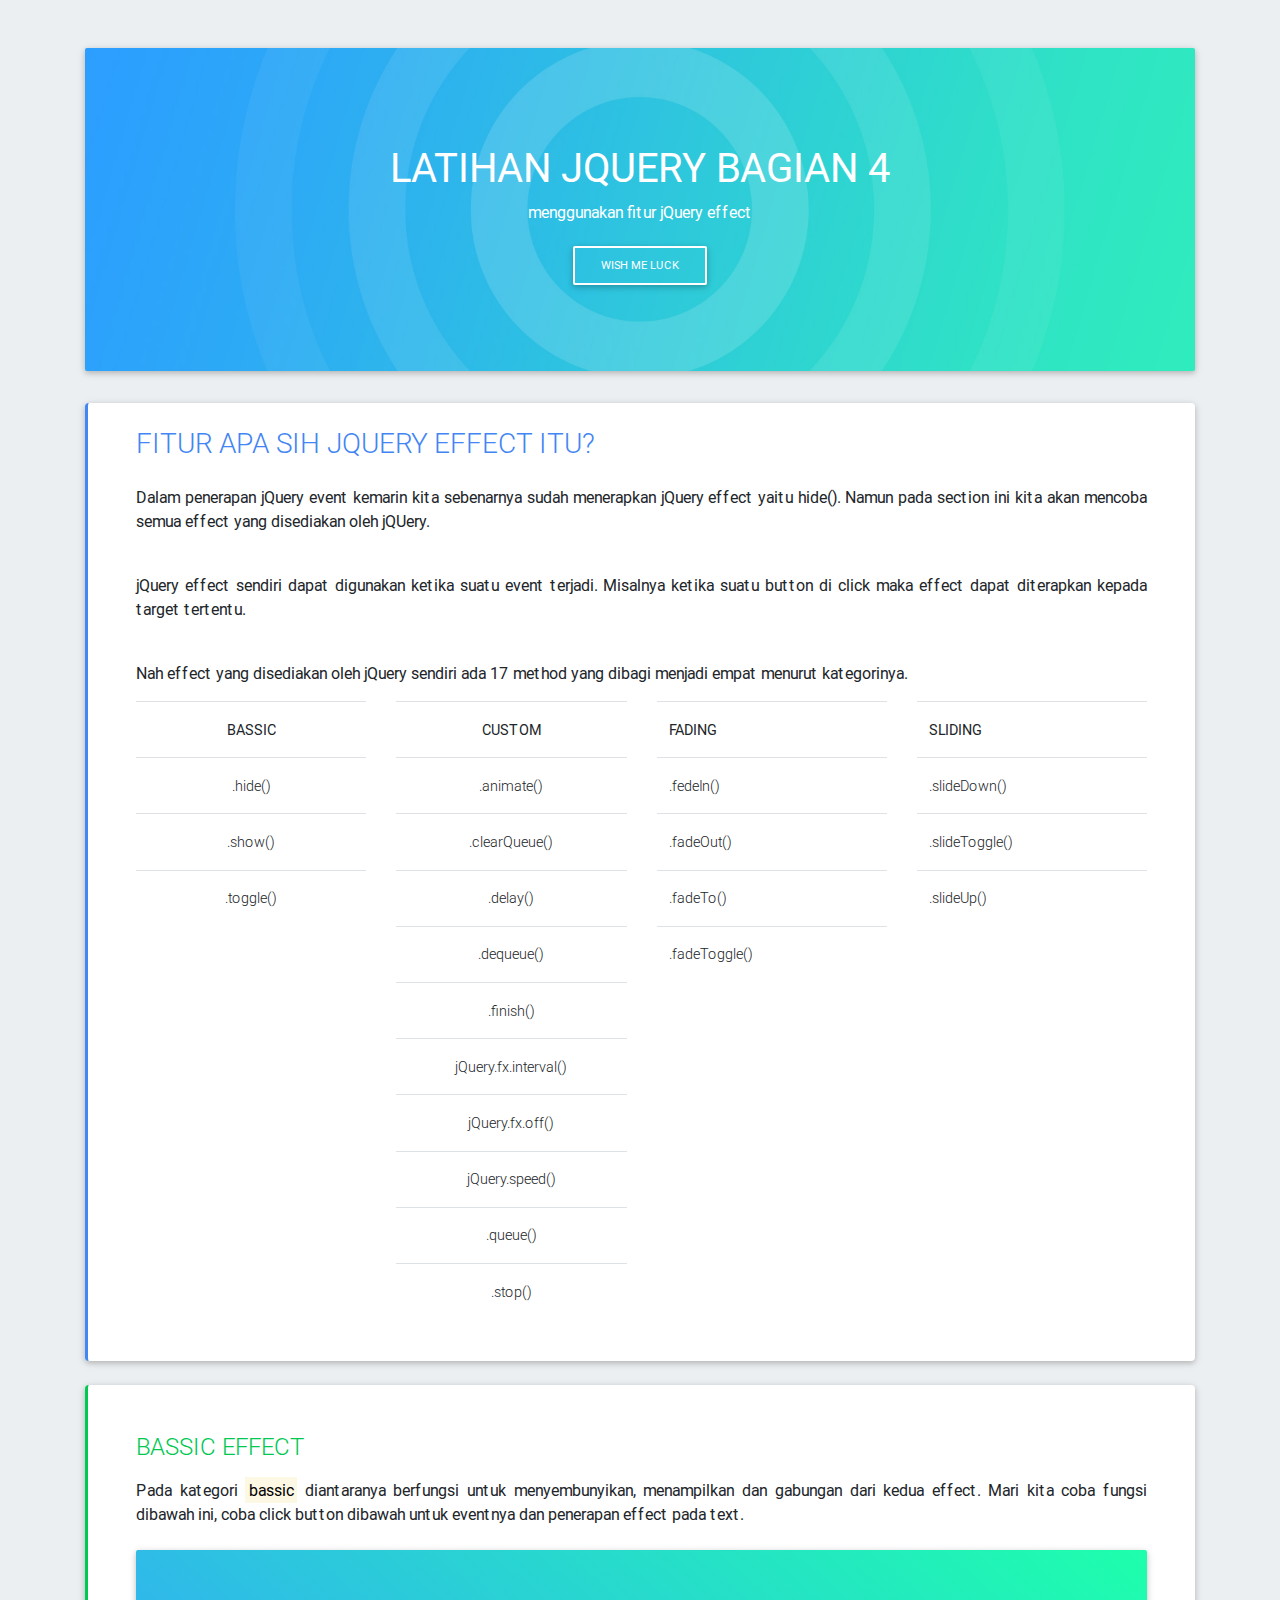
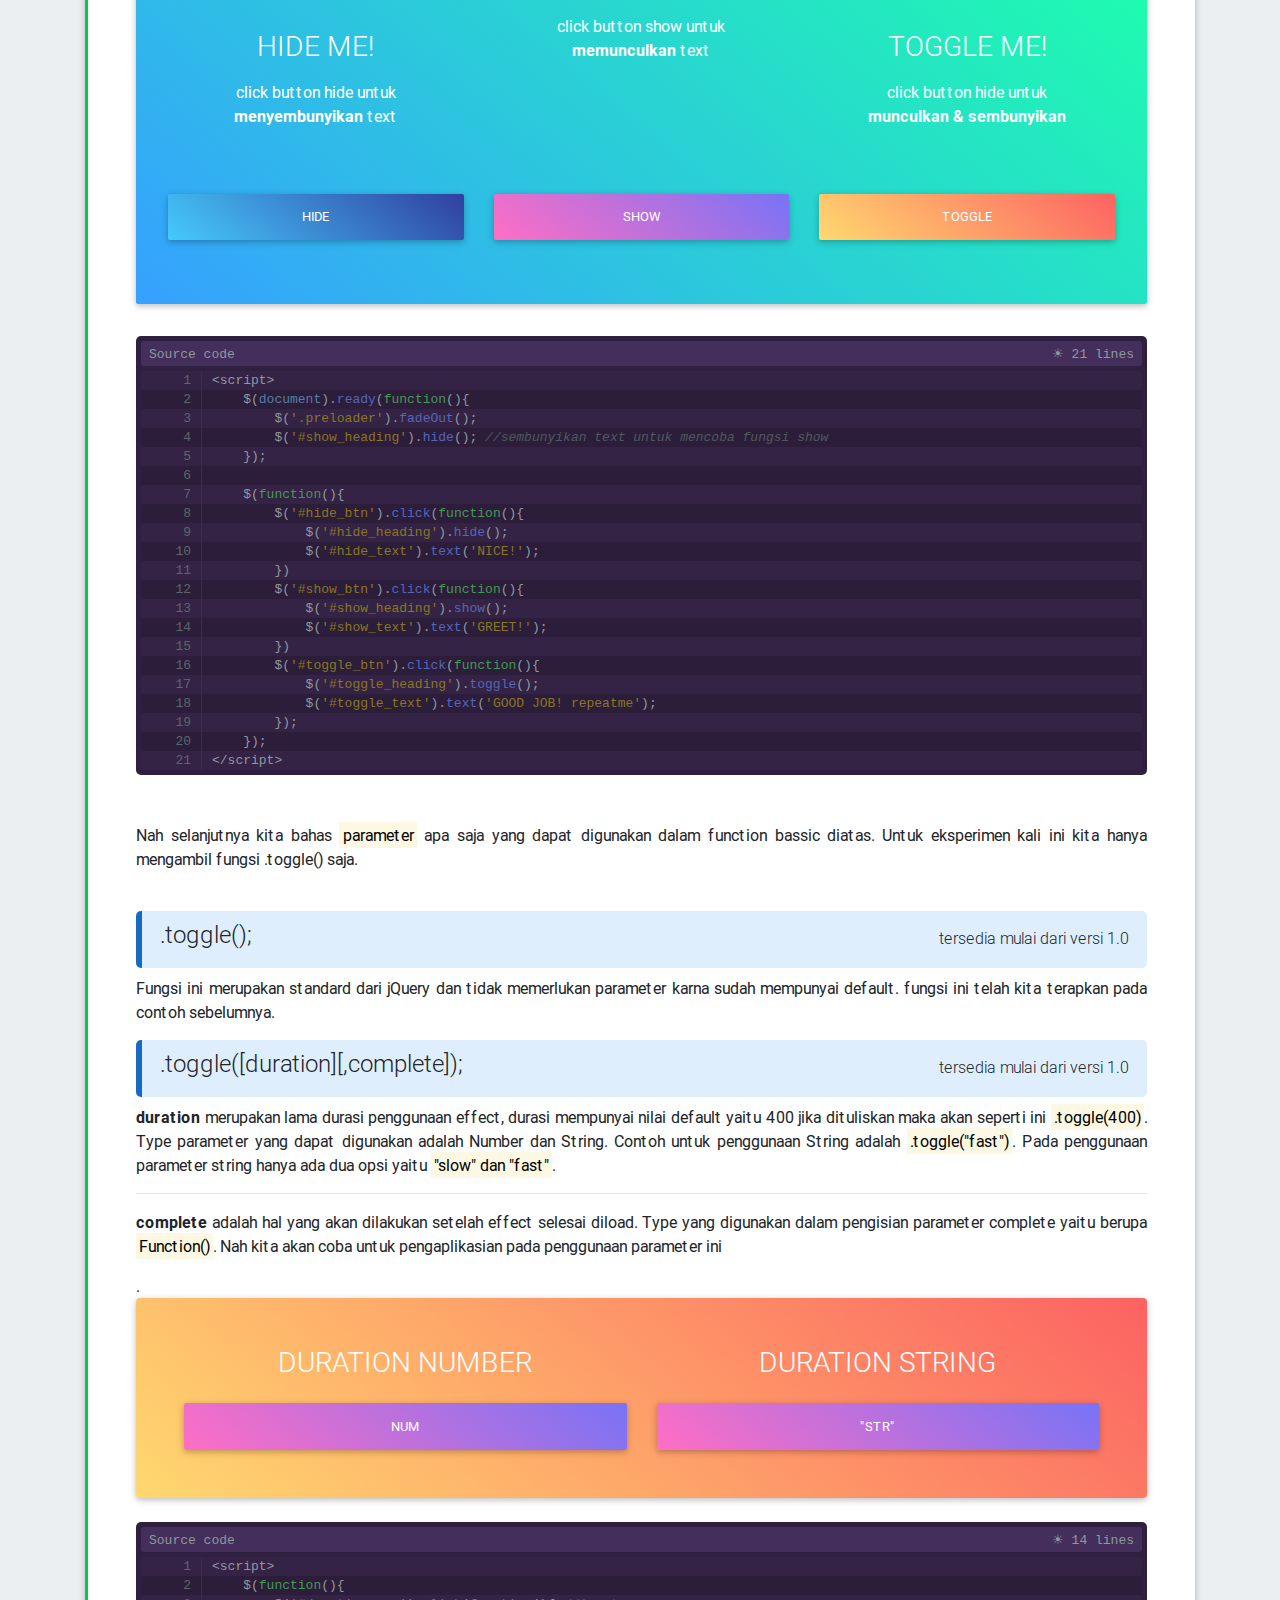
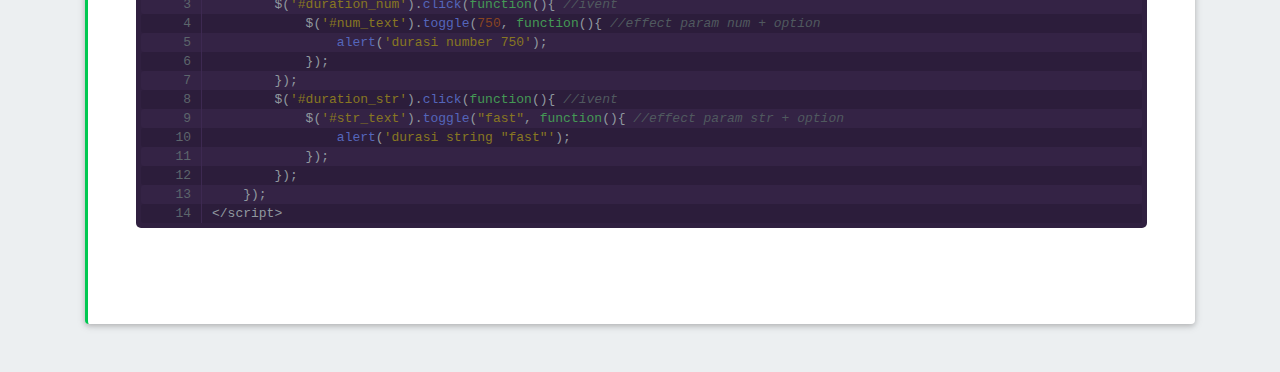
<file: 4.effect.html>
<!DOCTYPE html>
<html lang="en">

<head>
    <meta charset="UTF-8">
    <meta name="viewport" content="width=device-width, initial-scale=1.0">
    <meta http-equiv="X-UA-Compatible" content="ie=edge">
    <title>Latihan jQuery bagian 4</title>
    <!-- bootsrap -->
    <link rel="stylesheet" href="asset/css/bootstrap.min.css">
    <!-- material design bootstrap -->
    <link rel="stylesheet" href="asset/css/mdb.min.css">
    <link rel="stylesheet" href="asset/css/mdb.lite.min.css">
    <!-- plugin syntaxy -->
    <link rel="stylesheet" href="asset/css/syntaxy.purple.min.css">
    <!-- optional style -->
    <link rel="stylesheet" href="style.css">
    <!-- jQuery -->
    <script src="asset/jquery-3.4.1.min.js"></script>
</head>

<body class="blue-grey lighten-5">
    <div class="preloader">
        <div class="loading justify-content-center">
            <img src="asset/images/spin.gif" width="80" alt="spin">
            <h5 class="mt-2">Sek talah ...</h5>
        </div>
    </div>
    <div class="container mt-5">
        <section id="header" class="jumbotron card card-image">
            <div class="text-white text-center py-3 px-3">
                <h2 class="card-title h1-responsive pt-3 mb-2 font-bold">
                    <strong>LATIHAN JQUERY BAGIAN 4</strong>
                </h2>
                <p class="mx-3 mb-3">menggunakan fitur jQuery effect</p>
                <a href="#" class="btn btn-outline-white btn-md"><i class="fas fa-clone left"></i> Wish me luck</a>
            </div>
        </section>
        <section id="main">
            <!-- desc -->
            <div class="card bloquote bq-primary px-5 py-4 mb-4 brown-tex text-justify">
                <h3 class="bq-title mb-4">FITUR APA SIH JQUERY EFFECT ITU?</h3>
                <p>Dalam penerapan jQuery event kemarin kita sebenarnya sudah menerapkan jQuery effect yaitu hide().
                    Namun pada section ini
                    kita akan mencoba semua effect yang disediakan oleh jQUery.
                </p>
                <br>
                <p>
                    jQuery effect sendiri dapat digunakan ketika suatu event terjadi. Misalnya ketika suatu button di
                    click maka effect dapat diterapkan kepada target tertentu.
                </p><br>
                <p>Nah effect yang disediakan oleh jQuery sendiri ada 17 method yang dibagi menjadi empat menurut
                    kategorinya.</p>
                <div class="row">
                    <div class="col-md-3 col-sm-6">
                        <table class="table text-center">
                            <tr>
                                <th>BASSIC</th>
                            </tr>
                            <tr>
                                <td>.hide()</td>
                            </tr>
                            <tr>
                                <td>.show()</td>
                            </tr>
                            <tr>
                                <td>.toggle()</td>
                            </tr>
                        </table>
                    </div>

                    <div class="col-md-3 col-sm-6">
                        <table class="table text-center">
                            <tr>
                                <th>CUSTOM</th>
                            </tr>
                            <tr>
                                <td>.animate()</td>
                            </tr>
                            <tr>
                                <td>.clearQueue()</td>
                            </tr>
                            <tr>
                                <td>.delay()</td>
                            </tr>
                            <tr>
                                <td>.dequeue()</td>
                            </tr>
                            <tr>
                                <td>.finish()</td>
                            </tr>
                            <tr>
                                <td>jQuery.fx.interval()</td>
                            </tr>
                            <tr>
                                <td>jQuery.fx.off()</td>
                            </tr>
                            <tr>
                                <td>jQuery.speed()</td>
                            </tr>
                            <tr>
                                <td>.queue()</td>
                            </tr>
                            <tr>
                                <td>.stop()</td>
                            </tr>
                        </table>

                    </div>

                    <div class="col-md-3 col-sm-6">
                        <table class="table">
                            <tr>
                                <th>FADING</th>
                            </tr>
                            <tr>
                                <td>.fedeIn()</td>
                            </tr>
                            <tr>
                                <td>.fadeOut()</td>
                            </tr>
                            <tr>
                                <td>.fadeTo()</td>
                            </tr>
                            <tr>
                                <td>.fadeToggle()</td>
                            </tr>
                        </table>
                    </div>

                    <div class="col-md-3 col-sm-6">
                        <table class="table">
                            <tr>
                                <th>SLIDING</th>
                            </tr>
                            <tr>
                                <td>.slideDown()</td>
                            </tr>
                            <tr>
                                <td>.slideToggle()</td>
                            </tr>
                            <tr>
                                <td>.slideUp()</td>
                            </tr>
                        </table>
                    </div>
                </div>
                <!-- endrow -->
                <div class="col-md-3 col-sm-6">

                </div>
                <div class="col-md-3 col-sm-6">

                </div>
            </div>

            <!-- bassic -->
            <div class="card bloquote bq-success px-5 py-5 mb-5 brown-tex text-justify">
                <h4 class="bq-title mb-3">BASSIC EFFECT</h4>
                <p>Pada kategori <mark>bassic</mark> diantaranya berfungsi untuk menyembunyikan, menampilkan dan
                    gabungan
                    dari kedua effect. Mari kita coba fungsi dibawah ini, coba click button dibawah untuk eventnya dan
                    penerapan effect pada text.</p>

                <!-- bassic 1 display -->
                <div class="jumbotron card aqua-gradient-rgba white-text mt-2">

                    <!-- row sample effect bassic 1 -->
                    <div class="row text-center">
                        <div class="col-md-4 text-box">
                            <h3 id="hide_heading" class="my-3">HIDE ME!</h3>
                            <p id="hide_text" class="mb-5">click button hide untuk <br>
                                <strong>menyembunyikan</strong> text</p>
                        </div>
                        <div class="col-md-4 text-box">
                            <h3 id="show_heading" class="my-3">HAVE SHOWED!</h3>
                            <p id="show_text" class="mb-5">click button show untuk <br> <strong>memunculkan</strong>
                                text</p>
                        </div>
                        <div class="col-md-4 text-box">
                            <h3 id="toggle_heading" class="my-3">TOGGLE ME!</h3>
                            <p id="toggle_text" class="mb-5">click button hide untuk <br> <strong>munculkan &
                                    sembunyikan</strong></p>
                        </div>
                    </div>
                    <!-- /row sample effect bassic 1 -->

                    <!-- row sample ivent bassic 1 -->
                    <div class="row">
                        <div class="col-md-4">
                            <button id="hide_btn" class="btn blue-gradient btn-block">hide</button>
                        </div>
                        <div class="col-md-4">
                            <button id="show_btn" class="btn purple-gradient btn-block">show</button>
                        </div>
                        <div class="col-md-4">
                            <button id="toggle_btn" class="btn peach-gradient btn-block">toggle</button>
                        </div>
                    </div>
                    <!-- /row sample ivent bassic 1 -->
                </div>
                <!-- /bassic 1 display -->

                <!-- bassic 1 jquery-->
                <div class="row">
                    <div class="col-md-12">
                        <pre id="bassic" data-type="default">
                            <script> 
                                $(document).ready(function(){
                                    $('.preloader').fadeOut();
                                    $('#show_heading').hide(); //sembunyikan text untuk mencoba fungsi show
                                });
                                
                                $(function(){
                                    $('#hide_btn').click(function(){
                                        $('#hide_heading').hide();
                                        $('#hide_text').text('NICE!');
                                    })
                                    $('#show_btn').click(function(){
                                        $('#show_heading').show();
                                        $('#show_text').text('GREET!');
                                    })
                                    $('#toggle_btn').click(function(){
                                        $('#toggle_heading').toggle();
                                        $('#toggle_text').text('GOOD JOB! repeatme');
                                    });
                                });
                            </script>
                        </pre>
                    </div>
                </div>
                <!-- /basic 1 jquery -->

                <!-- bassic 2 -->
                <div class="row my-5">
                    <div class="col-md-12">
                        <p>
                            Nah selanjutnya kita bahas <mark>parameter</mark> apa saja yang dapat digunakan
                            dalam
                            function bassic diatas.
                            Untuk eksperimen kali ini kita hanya mengambil fungsi .toggle() saja.
                        </p> <br>

                        <div class="note note-primary mb-2">
                            <div class="row">
                                <div class="col-sm-6 text-left">
                                    <h4 class="text-left mx-2">
                                        .toggle();
                                    </h4>
                                </div>
                                <div class="col-sm-6 text-right">
                                    <h6 class="pt-2 mx-2">tersedia mulai dari versi 1.0</h6>
                                </div>
                            </div>
                        </div>
                        <p>Fungsi ini merupakan standard dari jQuery dan tidak memerlukan parameter karna sudah
                            mempunyai default.
                            fungsi ini telah kita terapkan pada contoh sebelumnya.
                        </p>

                        <div class="note note-primary mb-2">
                            <div class="row">
                                <div class="col-sm-6 text-left">
                                    <h4 class="text-left mx-2">
                                        .toggle([duration][,complete]);
                                    </h4>
                                </div>
                                <div class="col-sm-6 text-right">
                                    <h6 class="pt-2 mx-2">tersedia mulai dari versi 1.0</h6>
                                </div>
                            </div>
                        </div>
                        <p><strong>duration</strong> merupakan lama durasi penggunaan effect, durasi mempunyai nilai
                            default yaitu 400 jika dituliskan maka akan seperti ini <mark>.toggle(400)</mark>.
                            Type parameter yang dapat digunakan adalah Number dan String. Contoh untuk penggunaan String
                            adalah <mark>.toggle("fast")</mark>.
                            Pada penggunaan parameter string hanya ada dua opsi yaitu <mark>"slow" dan "fast"</mark>.
                        </p>
                        <hr>
                        <p><strong>complete</strong> adalah hal yang akan dilakukan setelah effect selesai diload.
                            Type yang digunakan dalam pengisian parameter complete yaitu berupa <mark>Function()</mark>.
                            Nah kita akan coba untuk pengaplikasian pada penggunaan parameter ini
                        </p>. <br>

                        <!-- bassic 2 -->
                        <div class="card peach-gradient px-5 py-5 mb-4">

                            <!-- bassic 2 display -->
                            <div class="row mb-3">
                                <div class="col-md-6">
                                    <h3 id="num_text" class="white-text text-center">DURATION NUMBER</h3>
                                </div>
                                <div class="col-md-6">
                                    <h3 id="str_text" class="white-text text-center">DURATION STRING</h3>
                                </div>
                            </div>
                            <!-- /bassic 2 display -->

                            <!-- bassic 2 event -->
                            <div class="row">
                                <div class="col-md-6">
                                    <button id="duration_num" class="btn btn-block purple-gradient">NUM</button>
                                </div>
                                <div class="col-md-6">
                                    <button id="duration_str" class="btn btn-block purple-gradient">"STR"</button>
                                </div>
                            </div>
                            <!-- /bassic 2 event -->
                        </div>

                        <!-- bassic 2 jQuery -->
                        <div class="row">
                            <div class="col-md-12">
                                <pre id="bassic2" data-type="default">
                                    <script> 
                                        $(function(){
                                            $('#duration_num').click(function(){ //ivent 
                                                $('#num_text').toggle(750, function(){ //effect param num + option
                                                    alert('durasi number 750');
                                                });
                                            });
                                            $('#duration_str').click(function(){ //ivent
                                                $('#str_text').toggle("fast", function(){ //effect param str + option
                                                    alert('durasi string "fast"');
                                                }); 
                                            });
                                        });
                                    </script>
                                </pre>
                            </div>
                        </div>
                        <!-- /bassic 2 jQuery -->
                    </div>

                </div>
                <!-- /bassic 2 -->

            </div>
            <!-- /bassic -->
        </section>
    </div>

    <script src="asset/js/syntaxy.min.js"></script>
    <script src="asset/js/mdb.min.js"></script>
    <script src="asset/js/mdb.lite.min.js"></script>
    <script src="asset/js/bootstrap.min.js"></script>
    <script>
        $(document).ready(function () {
            $('#bassic').syntaxy();
            $('#bassic2').syntaxy();
            $('#keyboard').syntaxy();
            $('#form').syntaxy();
        })
    </script>
</body>

</html>
</file>
<file: resource/Syntaxy-js/Easy-Flexible-Syntax-Highlighting-Plugin-For-jQuery-Syntaxy-js/dist/css/styles.css>
/**
 * Document
 */
body {
    font-family: Futura, 'Trebuchet MS', Arial, sans-serif;
    font-size: 16px;
    line-height: 22px;
    background: #222d41 url( '../img/header-bg.jpg' ) center top no-repeat fixed;
    background-size: cover;
    color: #ccc;
}

/**
 * Common tags
 */
pre, code {
    margin: 4px 0;
    padding: 0;
    border: none;
    background-color: transparent;
    color: #aaa;
}
hr {
    border: none;
    border-bottom: 1px dashed rgba(255,255,255,0.1);
}
h1, h2, h3, h4, h5, h6 {
    margin: 0;
    padding: 0;
    color: #fff;
    font-family: Arial, sans-serif;
    font-weight: bold;
    line-height: normal;
}

/**
 * Font sizing
 */
p, li {
    font-size: 17px;
    line-height: 1.5;
}

/**
 * Paragraph spacing
 */
p, .col li {
    margin: 0 0 30px 0;
}
* > p:last-of-type,
* > .col li:last-of-type {
    margin: 0;
}

/**
 * Header
 */
header {
    position: relative;
    z-index: 999;
    margin: 0;
    padding: 60px 0 40px 0;
}
header h1 {
    font-size: 60px;
    line-height: 60px;
    letter-spacing: -2px;
}
header h3 {
    letter-spacing: -1px;
    line-height: 1.4;
    color: #ccc;
}

/**
 * Section padding
 */
section, footer {
    position: relative;
    z-index: 1;
    margin: 0;
    padding: 20px 0;
}
.col {
    padding-top: 20px;
    padding-bottom: 20px;
}

/**
 * Inline code text
 */
.text-code {
    font-family: monaco, monospace;
    font-size: 14px;
    line-height: 14px;
    color: #cc9;
}

/**
 * Tables
 */
table thead,
table th,
table tbody,
table tb,
table tfoot,
table tf,
table tr {
    margin: 0;
    padding: 0;
    border: none;
}
table > tbody tr {
    background-color: transparent;
}
table > tbody tr:hover {
    background-color: rgba( 0,0,0,0.1 );
}
table td {
    padding: 8px 12px;
    border: none;
}
table > tbody td {
    border-top: 1px dotted rgba( 255, 255, 255, 0.1 );
}

/**
 * Rounded edges modifiers
 */
.round {
    border-radius: 6px;
}

/**
 * Margin modifiers
 */
.push-up {
    margin-top: 30px;
}
.push-down {
    margin-bottom: 30px;
}

/**
 * BG color modifiers
 */
.bg-light {
    background-color: #303646;
}
.bg-dark {
    background-color: #292f40;
}
.bg-inline {
    display: inline-block;
    background-color: rgba(0,0,0,0.2);
    border-radius: 5px;
    padding: 6px 8px;
}

/**
 * Tick border modifier
 */
.border-top {
    border-top: 4px solid rgba( 255, 255, 255, 0.05 );
}
.border-bottom {
    border-bottom: 4px solid rgba( 255, 255, 255, 0.05 );
}

/**
 * Shadowe modifier
 */
.shadow-small {
    box-shadow: 0 1px 6px rgba( 0, 0, 0, 0.3 );
}
.shadow-big {
    box-shadow: 0 2px 16px rgba( 0, 0, 0, 0.3 );
}

/**
 * features section
 */
.features-wrap {
    margin-top: -260px;
    padding-top: 240px;
}
.features-wrap .glyphicon {
    display: inline-block;
    margin: 0 0 20px 0;
    font-size: 100px;
    line-height: 100px;
    opacity: 0.4;
}
.features-wrap h3 {
    margin: 0 0 20px 0;
}

/**
 * Popovers
 */
.popover {
    font-family: monaco, monospace;
    font-size: 14px;
    line-height: 18px;
    color: #222;
}
</file>
<file: style.css>
/* GLOBAL STYLE */
#header {
    background-image: url(asset/images/bgheader.jpg);
}

div.text-box {
    height: 180px;
    width: 80px;
}

.preloader {
    position: fixed;
    top: 0;
    left: 0;
    width: 100%;
    height: 100%;
    z-index: 9999;
    background-color: #fff;
}

.preloader .loading {
    position: absolute;
    left: 50%;
    top: 50%;
    transform: translate(-50%, -50%);
    font: 14px arial;

}
</file>
<file: resource/Syntaxy-js/Easy-Flexible-Syntax-Highlighting-Plugin-For-jQuery-Syntaxy-js/dist/css/syntaxy.dark.min.css>
/*!
 * @Date: Compiled Tue Nov 15 2016 16:13:29 GMT-0500 (Eastern Standard Time).
 * @Description: Syntaxy is a small and flexible syntax highlighter for the web.
 * @Author: Rainner Lins (rainnerlins@gmail.com)
 * @Version: 1.0.0
 * @License: MIT
 */
@-webkit-keyframes stx-flash{0%{background-color:rgba(255,0,0,.18)}50%{background-color:rgba(153,0,0,.18)}100%{background-color:rgba(255,0,0,.18)}}@keyframes stx-flash{0%{background-color:rgba(255,0,0,.18)}50%{background-color:rgba(153,0,0,.18)}100%{background-color:rgba(255,0,0,.18)}}.stx-wrap-inline{display:inline-block;margin:0;padding:5px;font-family:monaco,"Courier New",monospace;font-style:normal;font-weight:400;font-size:13px;line-height:13px;color:#e0e0e0;background-color:#10161f;border-radius:5px;box-sizing:border-box}.stx-wrap{display:block;position:relative;margin:0;padding:5px;background-color:#10161f;color:#e0e0e0;border-radius:5px;box-sizing:border-box}.stx-wrap *,.stx-wrap :after,.stx-wrap :before{background-color:transparent;box-sizing:border-box;font-family:monaco,"Courier New",monospace;font-style:normal;font-weight:400;font-size:13px;line-height:normal;list-style:none;outline:0;margin:0;padding:0;border:0}.stx-wrap .stx-header{margin:0 0 5px 0;padding:6px 8px 4px 8px;border-radius:3px;background-color:#1e293a;color:#e0e0e0}.stx-wrap .stx-header button{display:inline-block;cursor:pointer;font-size:13px;line-height:13px}.stx-wrap .stx-scroller{display:block;overflow:hidden;margin:0;padding:0}.stx-wrap .stx-scroller:hover{overflow:auto}.stx-wrap .stx-scroller.stx-nonums .stx-line-wrap:after{display:none}.stx-wrap .stx-scroller.stx-nonums .stx-line-code{margin-left:0;padding-left:10px;border-left:none}.stx-wrap .stx-line-wrap{display:block;position:relative;overflow:visible;border-radius:3px;margin:0;padding:0}.stx-wrap .stx-line-wrap .stx-line-code{margin-left:60px;padding:2px 0 2px 10px;padding-right:0;border-left:1px solid #192230;color:#90989f}.stx-wrap .stx-line-wrap:after{display:inline-block;position:absolute;margin:0;padding:2px 0;left:0;top:0;width:50px;text-align:right;cursor:default;-webkit-user-select:none;-moz-user-select:none;-ms-user-select:none;user-select:none;color:#5d656c;content:attr(data-line)}.stx-darker{background-color:#0d121a}.stx-darker:hover{background-color:#1a2433}.stx-darker:active{background-color:#2a3a51}.stx-lighter{background-color:#131a24}.stx-lighter:hover{background-color:#1a2433}.stx-lighter:active{background-color:#2a3a51}.stx-flash{background-color:rgba(255,0,0,.18);-webkit-animation:stx-flash 2s infinite;animation:stx-flash 2s infinite}.stx-flash:hover{background-color:rgba(255,153,153,.18)}.stx-bold{font-weight:700}.stx-italic{font-style:italic}.stx-left{float:left}.stx-right{float:right}.stx-clear:after{display:block;visibility:hidden;clear:both;margin:0;padding:0;height:0;border:none;content:"."}.stx-nowrap{white-space:pre;word-wrap:normal;word-break:keep-all}.stx-wordwrap{white-space:pre-wrap;word-wrap:break-word;word-break:break-all}.stx-text{color:#90989f}.stx-doctype{color:#944}.stx-numeric{color:#842}.stx-operator{color:#50596f}.stx-keyword{color:#495}.stx-function{color:#56b}.stx-global{color:#85c}.stx-class{color:#5280a0}.stx-key{color:#61819a}.stx-value{color:#8f6581}.stx-import{color:#995066}.stx-important{color:#800}.stx-tag{color:#41719a}.stx-media{color:#806090}.stx-table{color:#446f25}.stx-form{color:#674}.stx-embed{color:#6060b0}.stx-hook{color:#855140}.stx-comment,.stx-comment *{color:#50595f;font-style:italic}.stx-string,.stx-string *{color:#872}
</file>
<file: asset/css/syntaxy.dark.min.css>
/*!
 * @Date: Compiled Tue Nov 15 2016 16:13:29 GMT-0500 (Eastern Standard Time).
 * @Description: Syntaxy is a small and flexible syntax highlighter for the web.
 * @Author: Rainner Lins (rainnerlins@gmail.com)
 * @Version: 1.0.0
 * @License: MIT
 */
@-webkit-keyframes stx-flash{0%{background-color:rgba(255,0,0,.18)}50%{background-color:rgba(153,0,0,.18)}100%{background-color:rgba(255,0,0,.18)}}@keyframes stx-flash{0%{background-color:rgba(255,0,0,.18)}50%{background-color:rgba(153,0,0,.18)}100%{background-color:rgba(255,0,0,.18)}}.stx-wrap-inline{display:inline-block;margin:0;padding:5px;font-family:monaco,"Courier New",monospace;font-style:normal;font-weight:400;font-size:13px;line-height:13px;color:#e0e0e0;background-color:#10161f;border-radius:5px;box-sizing:border-box}.stx-wrap{display:block;position:relative;margin:0;padding:5px;background-color:#10161f;color:#e0e0e0;border-radius:5px;box-sizing:border-box}.stx-wrap *,.stx-wrap :after,.stx-wrap :before{background-color:transparent;box-sizing:border-box;font-family:monaco,"Courier New",monospace;font-style:normal;font-weight:400;font-size:13px;line-height:normal;list-style:none;outline:0;margin:0;padding:0;border:0}.stx-wrap .stx-header{margin:0 0 5px 0;padding:6px 8px 4px 8px;border-radius:3px;background-color:#1e293a;color:#e0e0e0}.stx-wrap .stx-header button{display:inline-block;cursor:pointer;font-size:13px;line-height:13px}.stx-wrap .stx-scroller{display:block;overflow:hidden;margin:0;padding:0}.stx-wrap .stx-scroller:hover{overflow:auto}.stx-wrap .stx-scroller.stx-nonums .stx-line-wrap:after{display:none}.stx-wrap .stx-scroller.stx-nonums .stx-line-code{margin-left:0;padding-left:10px;border-left:none}.stx-wrap .stx-line-wrap{display:block;position:relative;overflow:visible;border-radius:3px;margin:0;padding:0}.stx-wrap .stx-line-wrap .stx-line-code{margin-left:60px;padding:2px 0 2px 10px;padding-right:0;border-left:1px solid #192230;color:#90989f}.stx-wrap .stx-line-wrap:after{display:inline-block;position:absolute;margin:0;padding:2px 0;left:0;top:0;width:50px;text-align:right;cursor:default;-webkit-user-select:none;-moz-user-select:none;-ms-user-select:none;user-select:none;color:#5d656c;content:attr(data-line)}.stx-darker{background-color:#0d121a}.stx-darker:hover{background-color:#1a2433}.stx-darker:active{background-color:#2a3a51}.stx-lighter{background-color:#131a24}.stx-lighter:hover{background-color:#1a2433}.stx-lighter:active{background-color:#2a3a51}.stx-flash{background-color:rgba(255,0,0,.18);-webkit-animation:stx-flash 2s infinite;animation:stx-flash 2s infinite}.stx-flash:hover{background-color:rgba(255,153,153,.18)}.stx-bold{font-weight:700}.stx-italic{font-style:italic}.stx-left{float:left}.stx-right{float:right}.stx-clear:after{display:block;visibility:hidden;clear:both;margin:0;padding:0;height:0;border:none;content:"."}.stx-nowrap{white-space:pre;word-wrap:normal;word-break:keep-all}.stx-wordwrap{white-space:pre-wrap;word-wrap:break-word;word-break:break-all}.stx-text{color:#90989f}.stx-doctype{color:#944}.stx-numeric{color:#842}.stx-operator{color:#50596f}.stx-keyword{color:#495}.stx-function{color:#56b}.stx-global{color:#85c}.stx-class{color:#5280a0}.stx-key{color:#61819a}.stx-value{color:#8f6581}.stx-import{color:#995066}.stx-important{color:#800}.stx-tag{color:#41719a}.stx-media{color:#806090}.stx-table{color:#446f25}.stx-form{color:#674}.stx-embed{color:#6060b0}.stx-hook{color:#855140}.stx-comment,.stx-comment *{color:#50595f;font-style:italic}.stx-string,.stx-string *{color:#872}
</file>
<file: asset/css/syntaxy.purple.min.css>
/*!
 * @Date: Compiled Tue Nov 15 2016 16:13:29 GMT-0500 (Eastern Standard Time).
 * @Description: Syntaxy is a small and flexible syntax highlighter for the web.
 * @Author: Rainner Lins (rainnerlins@gmail.com)
 * @Version: 1.0.0
 * @License: MIT
 */
@-webkit-keyframes stx-flash{0%{background-color:rgba(255,0,0,.18)}50%{background-color:rgba(153,0,0,.18)}100%{background-color:rgba(255,0,0,.18)}}@keyframes stx-flash{0%{background-color:rgba(255,0,0,.18)}50%{background-color:rgba(153,0,0,.18)}100%{background-color:rgba(255,0,0,.18)}}.stx-wrap-inline{display:inline-block;margin:0;padding:5px;font-family:monaco,"Courier New",monospace;font-style:normal;font-weight:400;font-size:13px;line-height:13px;color:#e0e0e0;background-color:#302040;border-radius:5px;box-sizing:border-box}.stx-wrap{display:block;position:relative;margin:0;padding:5px;background-color:#302040;color:#e0e0e0;border-radius:5px;box-sizing:border-box}.stx-wrap *,.stx-wrap :after,.stx-wrap :before{background-color:transparent;box-sizing:border-box;font-family:monaco,"Courier New",monospace;font-style:normal;font-weight:400;font-size:13px;line-height:normal;list-style:none;outline:0;margin:0;padding:0;border:0}.stx-wrap .stx-header{margin:0 0 5px 0;padding:6px 8px 4px 8px;border-radius:3px;background-color:#442e5b;color:#e0e0e0}.stx-wrap .stx-header button{display:inline-block;cursor:pointer;font-size:13px;line-height:13px}.stx-wrap .stx-scroller{display:block;overflow:hidden;margin:0;padding:0}.stx-wrap .stx-scroller:hover{overflow:auto}.stx-wrap .stx-scroller.stx-nonums .stx-line-wrap:after{display:none}.stx-wrap .stx-scroller.stx-nonums .stx-line-code{margin-left:0;padding-left:10px;border-left:none}.stx-wrap .stx-line-wrap{display:block;position:relative;overflow:visible;border-radius:3px;margin:0;padding:0}.stx-wrap .stx-line-wrap .stx-line-code{margin-left:60px;padding:2px 0 2px 10px;padding-right:0;border-left:1px solid #3d2951;color:#90989f}.stx-wrap .stx-line-wrap:after{display:inline-block;position:absolute;margin:0;padding:2px 0;left:0;top:0;width:50px;text-align:right;cursor:default;-webkit-user-select:none;-moz-user-select:none;-ms-user-select:none;user-select:none;color:#5d656c;content:attr(data-line)}.stx-darker{background-color:#2c1d3b}.stx-darker:hover{background-color:#3f2a54}.stx-darker:active{background-color:#563a73}.stx-lighter{background-color:#342345}.stx-lighter:hover{background-color:#3f2a54}.stx-lighter:active{background-color:#563a73}.stx-flash{background-color:rgba(255,0,0,.18);-webkit-animation:stx-flash 2s infinite;animation:stx-flash 2s infinite}.stx-flash:hover{background-color:rgba(255,153,153,.18)}.stx-bold{font-weight:700}.stx-italic{font-style:italic}.stx-left{float:left}.stx-right{float:right}.stx-clear:after{display:block;visibility:hidden;clear:both;margin:0;padding:0;height:0;border:none;content:"."}.stx-nowrap{white-space:pre;word-wrap:normal;word-break:keep-all}.stx-wordwrap{white-space:pre-wrap;word-wrap:break-word;word-break:break-all}.stx-text{color:#90989f}.stx-doctype{color:#944}.stx-numeric{color:#842}.stx-operator{color:#50596f}.stx-keyword{color:#495}.stx-function{color:#56b}.stx-global{color:#85c}.stx-class{color:#5280a0}.stx-key{color:#61819a}.stx-value{color:#8f6581}.stx-import{color:#995066}.stx-important{color:#800}.stx-tag{color:#41719a}.stx-media{color:#806090}.stx-table{color:#446f25}.stx-form{color:#674}.stx-embed{color:#6060b0}.stx-hook{color:#855140}.stx-comment,.stx-comment *{color:#50595f;font-style:italic}.stx-string,.stx-string *{color:#872}
</file>
